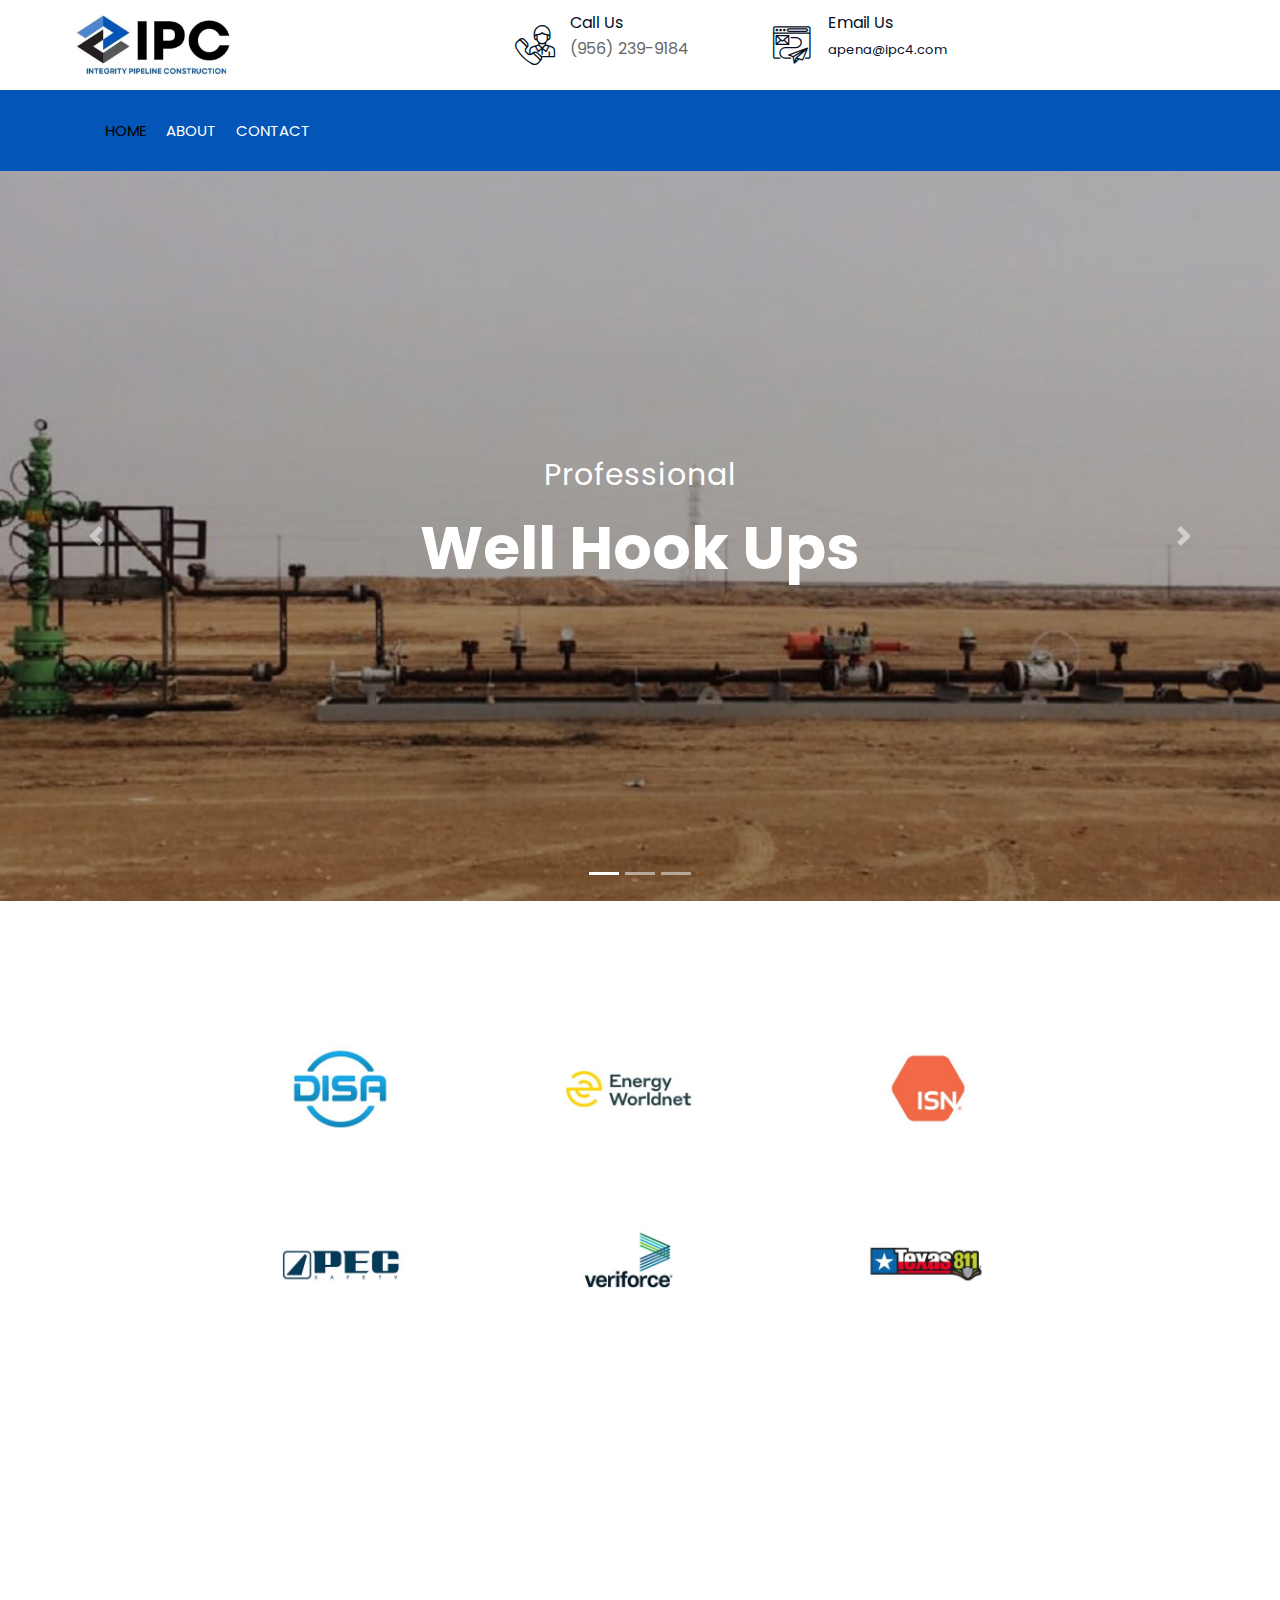
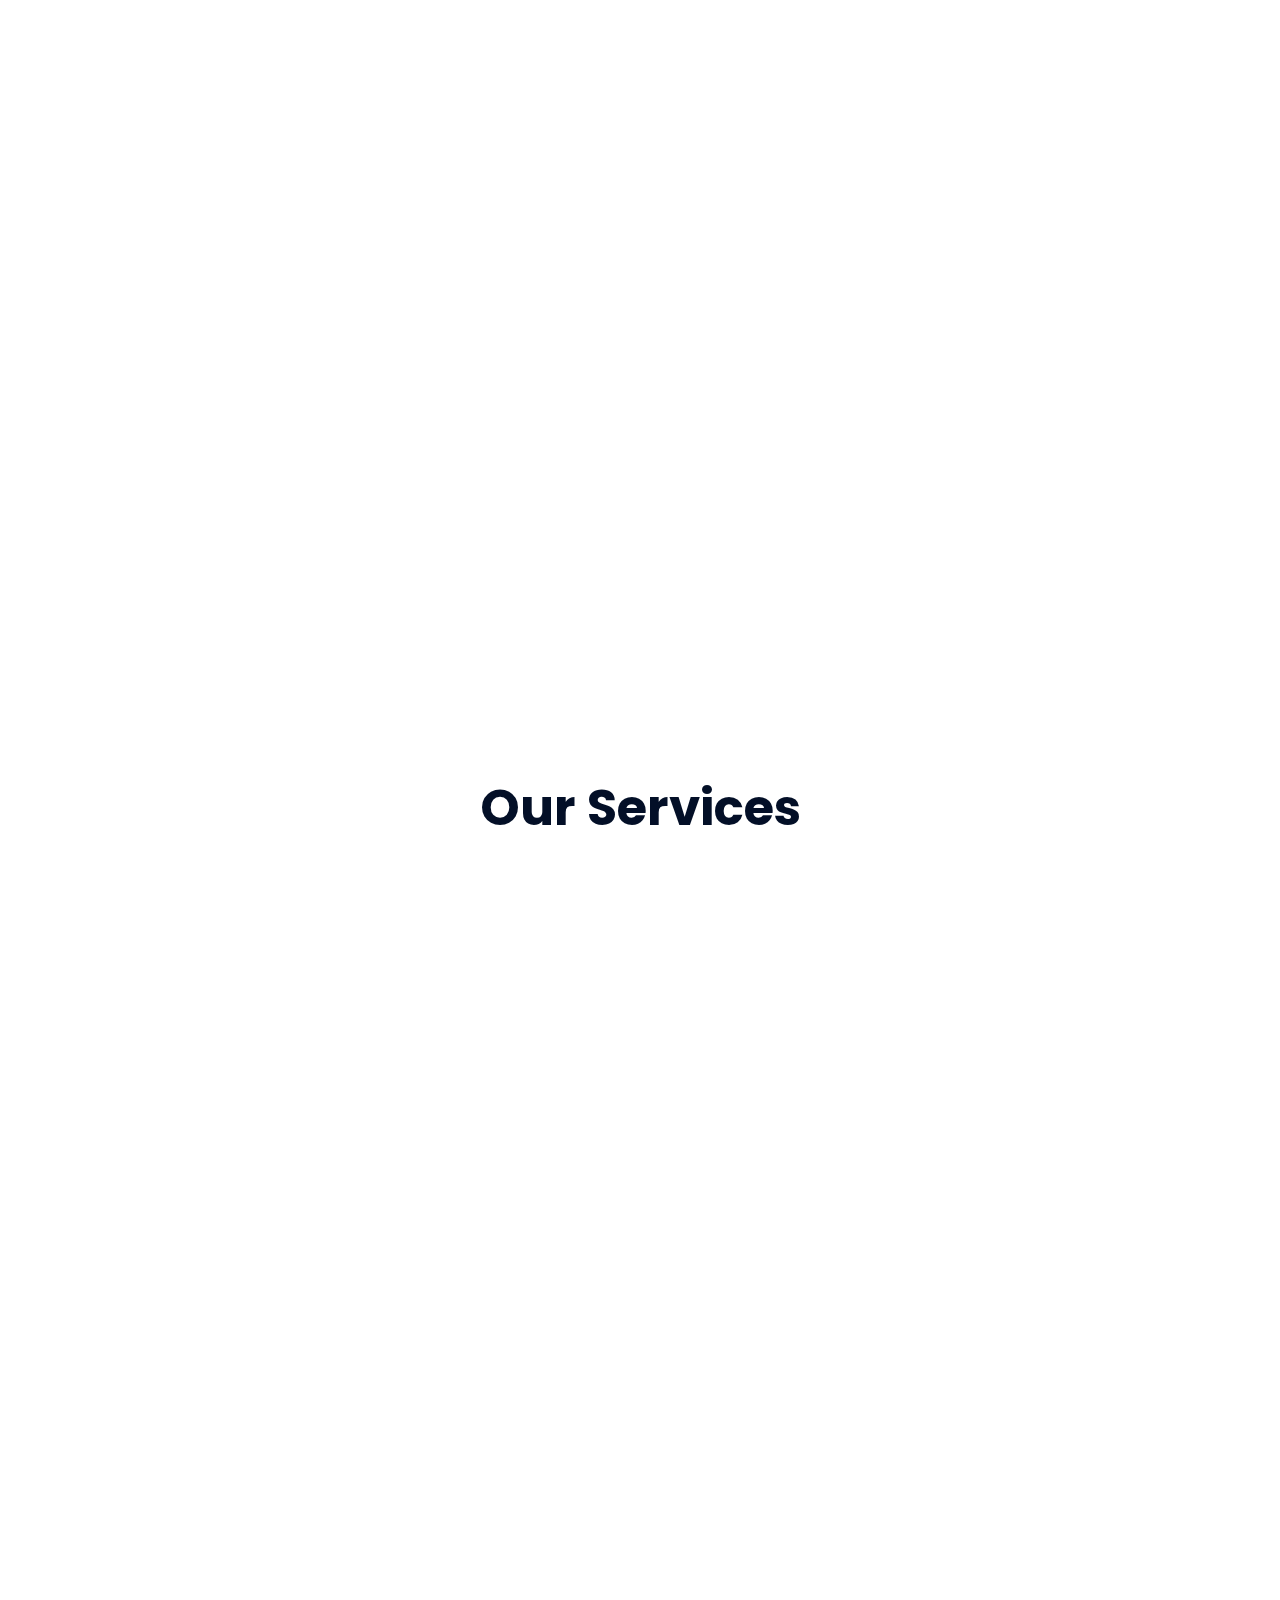
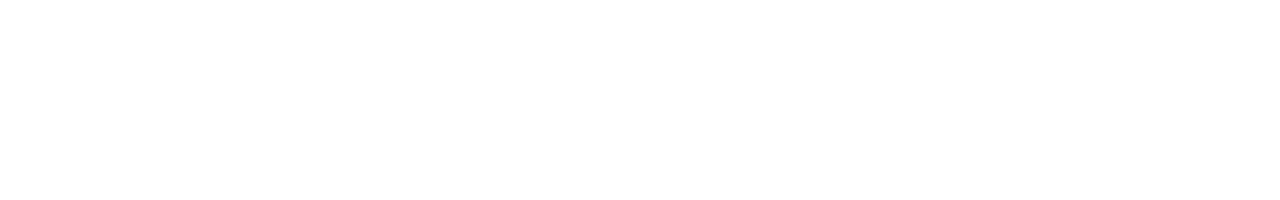
<file: index.html>
<!DOCTYPE html>
<html lang="en">
    <head>
        <meta charset="utf-8">

		<title>Integrity Pipeline Construction</title>
		<meta name="description" content="Integrity Pipeline Construction offers the finest facility, pipeline, and Instrumentation & Electrical services to its customers">
		<meta property="og:image" content="https://www.integritypipelineconstruction.com/img/cat.jpg" />
		<meta property="og:image:secure_urle" content="https://www.katymcs.com/img/cat.jpg" />
		<meta property="og:title" content="Integrity Pipeline Construction" />
		<meta property="og:url" content="https://www.integritypipelineconstruction.com" />
        <meta content="width=device-width, initial-scale=1.0" name="viewport">
        <meta content="Construction Company Website Template" name="keywords">
        <meta content="Construction Company Website Template" name="description">

        <!-- Favicon -->
        <link href="img/favicon.ico" rel="icon">

        <!-- Google Font -->
        <link href="https://fonts.googleapis.com/css2?family=Poppins:wght@100;200;300;400;500;600;700;800;900&display=swap" rel="stylesheet">

        <!-- CSS Libraries -->
        <link href="https://stackpath.bootstrapcdn.com/bootstrap/4.4.1/css/bootstrap.min.css" rel="stylesheet">
        <link href="https://cdnjs.cloudflare.com/ajax/libs/font-awesome/5.10.0/css/all.min.css" rel="stylesheet">
        <link href="lib/flaticon/font/flaticon.css" rel="stylesheet"> 
        <link href="lib/animate/animate.min.css" rel="stylesheet">
        <link href="lib/owlcarousel/assets/owl.carousel.min.css" rel="stylesheet">
        <link href="lib/lightbox/css/lightbox.min.css" rel="stylesheet">
        <link href="lib/slick/slick.css" rel="stylesheet">
        <link href="lib/slick/slick-theme.css" rel="stylesheet">

        <!-- Template Stylesheet -->
        <link href="css/style.css" rel="stylesheet">
    </head>

    <body>
        <div class="wrapper">
            <!-- Top Bar Start -->
            <div class="top-bar">
                <div class="container-fluid">
                    <div class="row align-items-center">
                        <div class="col-sm-3 col-md-6 col-lg-4">
                            <div class="logo">
                                <a href="index.html">
                                    
                                     <img src="img/FullLogo.jpg" alt="Logo">
                                     
                                </a>
                            </div>
                        </div>
                        <div class="col-lg-8 col-md-7 d-none d-lg-block">
                            <div class="row">
                                <!--div class="col-4">
                                    <div class="top-bar-item">
                                        <div class="top-bar-icon">
                                            <i class="flaticon-calendar"></i>
                                        </div>
                                        <div class="top-bar-text">
                                            <h3>Opening Hour</h3>
                                            <p>Mon - Fri, 8:00 - 9:00</p>
                                        </div>
                                    </div>
                                </div-->
                                <div class="col-4">
                                    <div class="top-bar-item">
                                        <div class="top-bar-icon">
                                            <i class="flaticon-call"></i>
                                        </div>
                                        <div class="top-bar-text">
                                            <h3>Call Us</h3>
                                            <p>(956) 239-9184</p>
                                        </div>
                                    </div>
                                </div>
                                <div class="col-4">
                                    <div class="top-bar-item">
                                        <div class="top-bar-icon">
                                            <i class="flaticon-send-mail"></i>
                                        </div>
                                        <div class="top-bar-text">
                                            <h3>Email Us</h3>
                                            <p><a href="mailto:apena@ipc4.com">apena@ipc4.com</a></p>
                                        </div>
                                    </div>
                                </div>
                            </div>
                        </div>
                    </div>
                </div>
            </div>
            <!-- Top Bar End -->

            <!-- Nav Bar Start -->
            <div class="nav-bar">
                <div class="container-fluid">
                    <nav class="navbar navbar-expand-lg bg-dark navbar-dark">
                        <a href="#" class="navbar-brand">MENU</a>
                        <button type="button" class="navbar-toggler" data-toggle="collapse" data-target="#navbarCollapse">
                            <span class="navbar-toggler-icon"></span>
                        </button>

                        <div class="collapse navbar-collapse justify-content-between" id="navbarCollapse">
                            <div class="navbar-nav mr-auto">
                                <a href="index.html" class="nav-item nav-link active">Home</a>
                                <a href="about.html" class="nav-item nav-link">About</a>
                                <!--a href="service.html" class="nav-item nav-link">Service</a>
                                <a href="team.html" class="nav-item nav-link">Team</a>
                                <a href="portfolio.html" class="nav-item nav-link">Project</a>
                                <div class="nav-item dropdown">
                                    <a href="#" class="nav-link dropdown-toggle" data-toggle="dropdown">Pages</a>
                                    <div class="dropdown-menu">
                                        <a href="blog.html" class="dropdown-item">Blog Page</a>
                                        <a href="single.html" class="dropdown-item">Single Page</a>
                                    </div>
                                </div-->
                                <a href="contact.html" class="nav-item nav-link">Contact</a>
                            </div>
                        </div>
                    </nav>
                </div>
            </div>
            <!-- Nav Bar End -->


            <!-- Carousel Start -->
            <div id="carousel" class="carousel slide" data-ride="carousel">
                <ol class="carousel-indicators">
                    <li data-target="#carousel" data-slide-to="0" class="active"></li>
                    <li data-target="#carousel" data-slide-to="1"></li>
                    <li data-target="#carousel" data-slide-to="2"></li>
                </ol>
                <div class="carousel-inner">
                    <div class="carousel-item active">
                        <img src="img/wellhookups.jpg" alt="Carousel Image">
                        <div class="carousel-caption">
                            <p class="animated fadeInRight">Professional</p>
                            <h1 class="animated fadeInLeft">Well Hook Ups</h1>
                        </div>
                    </div>

                    <div class="carousel-item">
                        <img src="img/welding1.jpg" alt="Carousel Image">
                        <div class="carousel-caption">
                            <p class="animated fadeInRight">Professional</p>
                            <h1 class="animated fadeInLeft">Welding Repairs</h1>
                        </div>
                    </div>

                    <div class="carousel-item">
                        <img src="img/hydrotest.jpg" alt="Carousel Image">
                        <div class="carousel-caption">
                            <p class="animated fadeInRight">SAFETY Starts</p>
                            <h1 class="animated fadeInLeft">With Pipeline Hydro Testing</h1>
                        </div>
                    </div>
                </div>

                <a class="carousel-control-prev" href="#carousel" role="button" data-slide="prev">
                    <span class="carousel-control-prev-icon" aria-hidden="true"></span>
                    <span class="sr-only">Previous</span>
                </a>
                <a class="carousel-control-next" href="#carousel" role="button" data-slide="next">
                    <span class="carousel-control-next-icon" aria-hidden="true"></span>
                    <span class="sr-only">Next</span>
                </a>
            </div>
            <!-- Carousel End -->
            
            <div class="mycontainer">
                <div class="gallery">
                    <figure class="gallery__item gallery__item--1">
                        <img src="img/disa.jpeg" alt="Gallery image 1" class="gallery__img">
                    </figure>
                    <figure class="gallery__item gallery__item--2">
                        <img src="img/ewn.jpeg" alt="Gallery image 2" class="gallery__img">
                    </figure>
                    <figure class="gallery__item gallery__item--3">
                        <img src="img/isn.jpeg" alt="Gallery image 3" class="gallery__img">
                    </figure>
                    <figure class="gallery__item gallery__item--4">
                        <img src="img/pec.jpeg" alt="Gallery image 4" class="gallery__img">
                    </figure>
                    <figure class="gallery__item gallery__item--5">
                        <img src="img/veriforce.jpeg" alt="Gallery image 5" class="gallery__img">
                    </figure>
                    <figure class="gallery__item gallery__item--6">
                        <img src="img/texas811.jpeg" alt="Gallery image 6" class="gallery__img">
                    </figure>
                </div>
            </div>
            

            <!-- Feature Start-->
            <div class="feature wow fadeInUp" data-wow-delay="0.1s">
                <div class="container-fluid">
                    <div class="row align-items-center">
                        <div class="col-lg-4 col-md-12">
                            <div class="feature-item">
                                <div class="feature-icon">
                                    <i class="flaticon-worker"></i>
                                </div>
                                <div class="feature-text">
                                    <h3>Safety</h3>
                                    <p>We will take all necessary and preventative measures to ensure the safety and welfare of our employees, clients, vendors, and the general public.</p>
                                </div>
                            </div>
                        </div>
                        <div class="col-lg-4 col-md-12">
                            <div class="feature-item">
                                <div class="feature-icon">
                                    <i class="flaticon-measure"></i>
                                </div>
                                <div class="feature-text">
                                    <h3>Quality Work</h3>
                                    <p>We have trained all of our employees to ensure the utmost quality of work and to make sure we meet our clients needs. We pride ourselves on with the quality work we deliver, guaranteed!</p>
                                    
                                </div>
                            </div>
                        </div>
                        <div class="col-lg-4 col-md-12">
                            <div class="feature-item">
                                <div class="feature-icon">
                                    <i class="flaticon-crane"></i>
                                </div>
                                <div class="feature-text">
                                    <h3>Innovation</h3>
                                    <p>As the industry makes progress we make sure to be proactive in developing better tools, ideas and methods to meet the needs of our customers.</p>
                                </div>
                            </div>
                        </div>
                    </div>
                </div>
            </div>
            <!-- Feature End-->


            <!-- About Start -->
            <div class="about wow fadeInUp" data-wow-delay="0.1s">
                <div class="container">
                    <div class="row align-items-center">
                        <div class="col-lg-5 col-md-6">
                            <div class="about-img">
                                <img src="img/about1.jpg" alt="Image">
                            </div>
                        </div>
                        <div class="col-lg-7 col-md-6">
                            <div class="section-header text-left">
                                <h2>Our Mission</h2>
                            </div>
                            <div class="about-text">
                                <p>
                                    Integrity Pipeline Construction, LLC is committed to providing the finest facility, pipeline, and Instrumentation & Electrical services to our clients while maintaining a priority on safety and quality.
                                </p>
                            </div>
                        </div>
                    </div>
                </div>
            </div>
            <!-- About End -->


            <!-- Fact Start 
            <div class="fact">
                <div class="container-fluid">
                    <div class="row counters">
                        <div class="col-md-6 fact-left wow slideInLeft">
                            <div class="row">
                                <div class="col-6">
                                    <div class="fact-icon">
                                        <i class="flaticon-worker"></i>
                                    </div>
                                    <div class="fact-text">
                                        <h2 data-toggle="counter-up">109</h2>
                                        <p>Expert Workers</p>
                                    </div>
                                </div>
                                <div class="col-6">
                                    <div class="fact-icon">
                                        <i class="flaticon-building"></i>
                                    </div>
                                    <div class="fact-text">
                                        <h2 data-toggle="counter-up">485</h2>
                                        <p>Happy Clients</p>
                                    </div>
                                </div>
                            </div>
                        </div>
                        <div class="col-md-6 fact-right wow slideInRight">
                            <div class="row">
                                <div class="col-6">
                                    <div class="fact-icon">
                                        <i class="flaticon-address"></i>
                                    </div>
                                    <div class="fact-text">
                                        <h2 data-toggle="counter-up">789</h2>
                                        <p>Completed Projects</p>
                                    </div>
                                </div>
                                <div class="col-6">
                                    <div class="fact-icon">
                                        <i class="flaticon-crane"></i>
                                    </div>
                                    <div class="fact-text">
                                        <h2 data-toggle="counter-up">890</h2>
                                        <p>Running Projects</p>
                                    </div>
                                </div>
                            </div>
                        </div>
                    </div>
                </div>
            </div>
             Fact End -->


            <!-- Service Start -->
            <div class="Gen">
                <div class="container">
                    <div class="section-header text-center">
                        <h2>Our Services</h2>
                    </div>
                    <div class="row">
                        <div class="col-lg-4 col-md-6 wow fadeInUp" data-wow-delay="0.1s">
                            <div class="pipeline-item">
                                <div class="pipeline-img">
                                    <img src="img/pipeline1.jpg" alt="Image">
                                    <div class="pipeline-overlay">
                                        <ul>
                                            <li>Well Hook Ups</li>
                                            <li>Flow Line Installations</li>
                                            <li>Pipeline Installations</li>
                                            <li>Pipeline Repair</li>
                                            <li>Valve Installation/Replacement</li>
                                            <li>Pig Launch Installation</li>
                                            <li>Pipeline Hydro Testing</li>
                                            <li>Hot Taps</li>
                                        </ul>
                                    </div>
                                </div>
                                <div class="pipeline-text">
                                    <h3>Pipeline Related Services</h3>
                                    <a class="btn" href="img/pipeline1.jpg" data-lightbox="pipeline">+</a>
                                    <a href="img/pipeline2.jpg" data-lightbox="pipeline"></a>
                                    <a href="img/pipeline3.jpg" data-lightbox="pipeline"></a>
                                    <a href="img/pipeline4.jpg" data-lightbox="pipeline"></a>
                                    <a href="img/pipeline5.jpg" data-lightbox="pipeline"></a>
                                    <a href="img/pipeline6.jpg" data-lightbox="pipeline"></a>
                                    <a href="img/pipeline7.jpg" data-lightbox="pipeline"></a>
                                </div>
                            </div>
                        </div>                       
                        <div class="col-lg-4 col-md-6 wow fadeInUp" data-wow-delay="0.2s">
                            <div class="electrical-item">
                                <div class="electrical-img">
                                    <img src="img/electrical1.jpg" alt="Image">
                                    <div class="electrical-overlay">
                                        <ul>
                                            <li>Trenching</li>
                                            <li>Grounding</li>
                                            <li>Cable Tray</li>
                                            <li>Fixtures</li>
                                            <li>Terminations</li>
                                            <li>Heat Trace</li>
                                            <li>Tubing</li>                                        
                                        </ul>
                                    </div>
                                </div>
                                <div class="electrical-text">
                                    <h3>Instrumentation & Electrical</h3>
                                    <a class="btn" href="img/electrical1.jpg" data-lightbox="electrical">+</a>
                                    <a href="img/electrical2.jpg" data-lightbox="electrical"></a>
                                    <a href="img/electrical3.jpg" data-lightbox="electrical"></a>
                                    <a href="img/electrical4.jpg" data-lightbox="electrical"></a>
                                    <a href="img/electrical5.jpg" data-lightbox="electrical"></a>                                    
                                </div>
                            </div>
                        </div>
                    </div>
                </div>
            </div>           
            <!-- Service End -->


            <!-- Video Start 
            <div class="video wow fadeIn" data-wow-delay="0.1s">
                <div class="container">
                    <button type="button" class="btn-play" data-toggle="modal" data-src="https://www.youtube.com/embed/DWRcNpR6Kdc" data-target="#videoModal">
                        <span></span>
                    </button>
                </div>
            </div>
            
            <div class="modal fade" id="videoModal" tabindex="-1" role="dialog" aria-labelledby="exampleModalLabel" aria-hidden="true">
                <div class="modal-dialog" role="document">
                    <div class="modal-content">
                        <div class="modal-body">
                            <button type="button" class="close" data-dismiss="modal" aria-label="Close">
                                <span aria-hidden="true">&times;</span>
                            </button>       
                            <div class="embed-responsive embed-responsive-16by9">
                                <iframe class="embed-responsive-item" src="" id="video"  allowscriptaccess="always" allow="autoplay"></iframe>
                            </div>
                        </div>
                    </div>
                </div>
            </div>-->


            <!-- Team Start 
            <div class="team">
                <div class="container">
                    <div class="section-header text-center">
                        <p>Our Team</p>
                        <h2>Meet Our Engineer</h2>
                    </div>
                    <div class="row">
                        <div class="col-lg-3 col-md-6 wow fadeInUp" data-wow-delay="0.1s">
                            <div class="team-item">
                                <div class="team-img">
                                    <img src="img/team-1.jpg" alt="Team Image">
                                </div>
                                <div class="team-text">
                                    <h2>Adam Phillips</h2>
                                    <p>CEO & Founder</p>
                                </div>
                                <div class="team-social">
                                    <a class="social-tw" href=""><i class="fab fa-twitter"></i></a>
                                    <a class="social-fb" href=""><i class="fab fa-facebook-f"></i></a>
                                    <a class="social-li" href=""><i class="fab fa-linkedin-in"></i></a>
                                    <a class="social-in" href=""><i class="fab fa-instagram"></i></a>
                                </div>
                            </div>
                        </div>
                        <div class="col-lg-3 col-md-6 wow fadeInUp" data-wow-delay="0.2s">
                            <div class="team-item">
                                <div class="team-img">
                                    <img src="img/team-2.jpg" alt="Team Image">
                                </div>
                                <div class="team-text">
                                    <h2>Dylan Adams</h2>
                                    <p>Civil Engineer</p>
                                </div>
                                <div class="team-social">
                                    <a class="social-tw" href=""><i class="fab fa-twitter"></i></a>
                                    <a class="social-fb" href=""><i class="fab fa-facebook-f"></i></a>
                                    <a class="social-li" href=""><i class="fab fa-linkedin-in"></i></a>
                                    <a class="social-in" href=""><i class="fab fa-instagram"></i></a>
                                </div>
                            </div>
                        </div>
                        <div class="col-lg-3 col-md-6 wow fadeInUp" data-wow-delay="0.3s">
                            <div class="team-item">
                                <div class="team-img">
                                    <img src="img/team-3.jpg" alt="Team Image">
                                </div>
                                <div class="team-text">
                                    <h2>Jhon Doe</h2>
                                    <p>Interior Designer</p>
                                </div>
                                <div class="team-social">
                                    <a class="social-tw" href=""><i class="fab fa-twitter"></i></a>
                                    <a class="social-fb" href=""><i class="fab fa-facebook-f"></i></a>
                                    <a class="social-li" href=""><i class="fab fa-linkedin-in"></i></a>
                                    <a class="social-in" href=""><i class="fab fa-instagram"></i></a>
                                </div>
                            </div>
                        </div>
                        <div class="col-lg-3 col-md-6 wow fadeInUp" data-wow-delay="0.4s">
                            <div class="team-item">
                                <div class="team-img">
                                    <img src="img/team-4.jpg" alt="Team Image">
                                </div>
                                <div class="team-text">
                                    <h2>Josh Dunn</h2>
                                    <p>Painter</p>
                                </div>
                                <div class="team-social">
                                    <a class="social-tw" href=""><i class="fab fa-twitter"></i></a>
                                    <a class="social-fb" href=""><i class="fab fa-facebook-f"></i></a>
                                    <a class="social-li" href=""><i class="fab fa-linkedin-in"></i></a>
                                    <a class="social-in" href=""><i class="fab fa-instagram"></i></a>
                                </div>
                            </div>
                        </div>
                    </div>
                </div>
            </div>
             Team End -->
            

            <!-- FAQs Start 
            <div class="faqs">
                <div class="container">
                    <div class="section-header text-center">
                        <p>Frequently Asked Question</p>
                        <h2>You May Ask</h2>
                    </div>
                    <div class="row">
                        <div class="col-md-6">
                            <div id="accordion-1">
                                <div class="card wow fadeInLeft" data-wow-delay="0.1s">
                                    <div class="card-header">
                                        <a class="card-link collapsed" data-toggle="collapse" href="#collapseOne">
                                            Lorem ipsum dolor sit amet?
                                        </a>
                                    </div>
                                    <div id="collapseOne" class="collapse" data-parent="#accordion-1">
                                        <div class="card-body">
                                            Lorem ipsum dolor sit amet, consectetur adipiscing elit. Phasellus nec pretium mi. Curabitur facilisis ornare velit non.
                                        </div>
                                    </div>
                                </div>
                                <div class="card wow fadeInLeft" data-wow-delay="0.2s">
                                    <div class="card-header">
                                        <a class="card-link collapsed" data-toggle="collapse" href="#collapseTwo">
                                            Lorem ipsum dolor sit amet?
                                        </a>
                                    </div>
                                    <div id="collapseTwo" class="collapse" data-parent="#accordion-1">
                                        <div class="card-body">
                                            Lorem ipsum dolor sit amet, consectetur adipiscing elit. Phasellus nec pretium mi. Curabitur facilisis ornare velit non.
                                        </div>
                                    </div>
                                </div>
                                <div class="card wow fadeInLeft" data-wow-delay="0.3s">
                                    <div class="card-header">
                                        <a class="card-link collapsed" data-toggle="collapse" href="#collapseThree">
                                            Lorem ipsum dolor sit amet?
                                        </a>
                                    </div>
                                    <div id="collapseThree" class="collapse" data-parent="#accordion-1">
                                        <div class="card-body">
                                            Lorem ipsum dolor sit amet, consectetur adipiscing elit. Phasellus nec pretium mi. Curabitur facilisis ornare velit non.
                                        </div>
                                    </div>
                                </div>
                                <div class="card wow fadeInLeft" data-wow-delay="0.4s">
                                    <div class="card-header">
                                        <a class="card-link collapsed" data-toggle="collapse" href="#collapseFour">
                                            Lorem ipsum dolor sit amet?
                                        </a>
                                    </div>
                                    <div id="collapseFour" class="collapse" data-parent="#accordion-1">
                                        <div class="card-body">
                                            Lorem ipsum dolor sit amet, consectetur adipiscing elit. Phasellus nec pretium mi. Curabitur facilisis ornare velit non.
                                        </div>
                                    </div>
                                </div>
                                <div class="card wow fadeInLeft" data-wow-delay="0.5s">
                                    <div class="card-header">
                                        <a class="card-link collapsed" data-toggle="collapse" href="#collapseFive">
                                            Lorem ipsum dolor sit amet?
                                        </a>
                                    </div>
                                    <div id="collapseFive" class="collapse" data-parent="#accordion-1">
                                        <div class="card-body">
                                            Lorem ipsum dolor sit amet, consectetur adipiscing elit. Phasellus nec pretium mi. Curabitur facilisis ornare velit non.
                                        </div>
                                    </div>
                                </div>
                            </div>
                        </div>
                        <div class="col-md-6">
                            <div id="accordion-2">
                                <div class="card wow fadeInRight" data-wow-delay="0.1s">
                                    <div class="card-header">
                                        <a class="card-link collapsed" data-toggle="collapse" href="#collapseSix">
                                            Lorem ipsum dolor sit amet?
                                        </a>
                                    </div>
                                    <div id="collapseSix" class="collapse" data-parent="#accordion-2">
                                        <div class="card-body">
                                            Lorem ipsum dolor sit amet, consectetur adipiscing elit. Phasellus nec pretium mi. Curabitur facilisis ornare velit non.
                                        </div>
                                    </div>
                                </div>
                                <div class="card wow fadeInRight" data-wow-delay="0.2s">
                                    <div class="card-header">
                                        <a class="card-link collapsed" data-toggle="collapse" href="#collapseSeven">
                                            Lorem ipsum dolor sit amet?
                                        </a>
                                    </div>
                                    <div id="collapseSeven" class="collapse" data-parent="#accordion-2">
                                        <div class="card-body">
                                            Lorem ipsum dolor sit amet, consectetur adipiscing elit. Phasellus nec pretium mi. Curabitur facilisis ornare velit non.
                                        </div>
                                    </div>
                                </div>
                                <div class="card wow fadeInRight" data-wow-delay="0.3s">
                                    <div class="card-header">
                                        <a class="card-link collapsed" data-toggle="collapse" href="#collapseEight">
                                            Lorem ipsum dolor sit amet?
                                        </a>
                                    </div>
                                    <div id="collapseEight" class="collapse" data-parent="#accordion-2">
                                        <div class="card-body">
                                            Lorem ipsum dolor sit amet, consectetur adipiscing elit. Phasellus nec pretium mi. Curabitur facilisis ornare velit non.
                                        </div>
                                    </div>
                                </div>
                                <div class="card wow fadeInRight" data-wow-delay="0.4s">
                                    <div class="card-header">
                                        <a class="card-link collapsed" data-toggle="collapse" href="#collapseNine">
                                            Lorem ipsum dolor sit amet?
                                        </a>
                                    </div>
                                    <div id="collapseNine" class="collapse" data-parent="#accordion-2">
                                        <div class="card-body">
                                            Lorem ipsum dolor sit amet, consectetur adipiscing elit. Phasellus nec pretium mi. Curabitur facilisis ornare velit non.
                                        </div>
                                    </div>
                                </div>
                                <div class="card wow fadeInRight" data-wow-delay="0.5s">
                                    <div class="card-header">
                                        <a class="card-link collapsed" data-toggle="collapse" href="#collapseTen">
                                            Lorem ipsum dolor sit amet?
                                        </a>
                                    </div>
                                    <div id="collapseTen" class="collapse" data-parent="#accordion-2">
                                        <div class="card-body">
                                            Lorem ipsum dolor sit amet, consectetur adipiscing elit. Phasellus nec pretium mi. Curabitur facilisis ornare velit non.
                                        </div>
                                    </div>
                                </div>
                            </div>
                        </div>
                    </div>
                </div>
            </div>
             FAQs End -->


            <!-- Testimonial Start 
            <div class="testimonial wow fadeIn" data-wow-delay="0.1s">
                <div class="container">
                    <div class="row">
                        <div class="col-12">
                            <div class="testimonial-slider-nav">
                                <div class="slider-nav"><img src="img/testimonial-1.jpg" alt="Testimonial"></div>
                                <div class="slider-nav"><img src="img/testimonial-2.jpg" alt="Testimonial"></div>
                                <div class="slider-nav"><img src="img/testimonial-3.jpg" alt="Testimonial"></div>
                                <div class="slider-nav"><img src="img/testimonial-4.jpg" alt="Testimonial"></div>
                                <div class="slider-nav"><img src="img/testimonial-1.jpg" alt="Testimonial"></div>
                                <div class="slider-nav"><img src="img/testimonial-2.jpg" alt="Testimonial"></div>
                                <div class="slider-nav"><img src="img/testimonial-3.jpg" alt="Testimonial"></div>
                                <div class="slider-nav"><img src="img/testimonial-4.jpg" alt="Testimonial"></div>
                            </div>
                        </div>
                    </div>
                    <div class="row">
                        <div class="col-12">
                            <div class="testimonial-slider">
                                <div class="slider-item">
                                    <h3>Customer Name</h3>
                                    <h4>profession</h4>
                                    <p>Lorem ipsum dolor sit amet, consectetur adipiscing elit. Phasellus nec pretium mi. Curabitur facilisis ornare velit non vulputate. Aliquam metus tortor, auctor id gravida condimentum, viverra quis sem. Curabitur non nisl nec nisi scelerisque maximus.</p>
                                </div>
                                <div class="slider-item">
                                    <h3>Customer Name</h3>
                                    <h4>profession</h4>
                                    <p>Lorem ipsum dolor sit amet, consectetur adipiscing elit. Phasellus nec pretium mi. Curabitur facilisis ornare velit non vulputate. Aliquam metus tortor, auctor id gravida condimentum, viverra quis sem. Curabitur non nisl nec nisi scelerisque maximus.</p>
                                </div>
                                <div class="slider-item">
                                    <h3>Customer Name</h3>
                                    <h4>profession</h4>
                                    <p>Lorem ipsum dolor sit amet, consectetur adipiscing elit. Phasellus nec pretium mi. Curabitur facilisis ornare velit non vulputate. Aliquam metus tortor, auctor id gravida condimentum, viverra quis sem. Curabitur non nisl nec nisi scelerisque maximus.</p>
                                </div>
                                <div class="slider-item">
                                    <h3>Customer Name</h3>
                                    <h4>profession</h4>
                                    <p>Lorem ipsum dolor sit amet, consectetur adipiscing elit. Phasellus nec pretium mi. Curabitur facilisis ornare velit non vulputate. Aliquam metus tortor, auctor id gravida condimentum, viverra quis sem. Curabitur non nisl nec nisi scelerisque maximus.</p>
                                </div>
                                <div class="slider-item">
                                    <h3>Customer Name</h3>
                                    <h4>profession</h4>
                                    <p>Lorem ipsum dolor sit amet, consectetur adipiscing elit. Phasellus nec pretium mi. Curabitur facilisis ornare velit non vulputate. Aliquam metus tortor, auctor id gravida condimentum, viverra quis sem. Curabitur non nisl nec nisi scelerisque maximus.</p>
                                </div>
                                <div class="slider-item">
                                    <h3>Customer Name</h3>
                                    <h4>profession</h4>
                                    <p>Lorem ipsum dolor sit amet, consectetur adipiscing elit. Phasellus nec pretium mi. Curabitur facilisis ornare velit non vulputate. Aliquam metus tortor, auctor id gravida condimentum, viverra quis sem. Curabitur non nisl nec nisi scelerisque maximus.</p>
                                </div>
                                <div class="slider-item">
                                    <h3>Customer Name</h3>
                                    <h4>profession</h4>
                                    <p>Lorem ipsum dolor sit amet, consectetur adipiscing elit. Phasellus nec pretium mi. Curabitur facilisis ornare velit non vulputate. Aliquam metus tortor, auctor id gravida condimentum, viverra quis sem. Curabitur non nisl nec nisi scelerisque maximus.</p>
                                </div>
                                <div class="slider-item">
                                    <h3>Customer Name</h3>
                                    <h4>profession</h4>
                                    <p>Lorem ipsum dolor sit amet, consectetur adipiscing elit. Phasellus nec pretium mi. Curabitur facilisis ornare velit non vulputate. Aliquam metus tortor, auctor id gravida condimentum, viverra quis sem. Curabitur non nisl nec nisi scelerisque maximus.</p>
                                </div>
                            </div>
                        </div>
                    </div>
                </div>
            </div>
             Testimonial End -->


            <!-- Blog Start 
            <div class="blog">
                <div class="container">
                    <div class="section-header text-center">
                        <p>Latest Blog</p>
                        <h2>Latest From Our Blog</h2>
                    </div>
                    <div class="row">
                        <div class="col-lg-4 col-md-6 wow fadeInUp" data-wow-delay="0.2s">
                            <div class="blog-item">
                                <div class="blog-img">
                                    <img src="img/blog-1.jpg" alt="Image">
                                </div>
                                <div class="blog-title">
                                    <h3>Lorem ipsum dolor sit</h3>
                                    <a class="btn" href="">+</a>
                                </div>
                                <div class="blog-meta">
                                    <p>By<a href="">Admin</a></p>
                                    <p>In<a href="">Construction</a></p>
                                </div>
                                <div class="blog-text">
                                    <p>
                                        Lorem ipsum dolor sit amet elit. Phasellus nec pretium mi. Curabitur facilisis ornare velit non vulputate. Aliquam metus tortor
                                    </p>
                                </div>
                            </div>
                        </div>
                        <div class="col-lg-4 col-md-6 wow fadeInUp">
                            <div class="blog-item">
                                <div class="blog-img">
                                    <img src="img/blog-2.jpg" alt="Image">
                                </div>
                                <div class="blog-title">
                                    <h3>Lorem ipsum dolor sit</h3>
                                    <a class="btn" href="">+</a>
                                </div>
                                <div class="blog-meta">
                                    <p>By<a href="">Admin</a></p>
                                    <p>In<a href="">Construction</a></p>
                                </div>
                                <div class="blog-text">
                                    <p>
                                        Lorem ipsum dolor sit amet elit. Phasellus nec pretium mi. Curabitur facilisis ornare velit non vulputate. Aliquam metus tortor
                                    </p>
                                </div>
                            </div>
                        </div>
                        <div class="col-lg-4 col-md-6 wow fadeInUp" data-wow-delay="0.2s">
                            <div class="blog-item">
                                <div class="blog-img">
                                    <img src="img/blog-3.jpg" alt="Image">
                                </div>
                                <div class="blog-title">
                                    <h3>Lorem ipsum dolor sit</h3>
                                    <a class="btn" href="">+</a>
                                </div>
                                <div class="blog-meta">
                                    <p>By<a href="">Admin</a></p>
                                    <p>In<a href="">Construction</a></p>
                                </div>
                                <div class="blog-text">
                                    <p>
                                        Lorem ipsum dolor sit amet elit. Phasellus nec pretium mi. Curabitur facilisis ornare velit non vulputate. Aliquam metus tortor
                                    </p>
                                </div>
                            </div>
                        </div>
                    </div>
                </div>
            </div>
            Blog End -->


            <!-- Footer Start -->
            <div class="footer wow fadeIn" data-wow-delay="0.3s">
                <div class="container">
                    <div class="row">
                        <div class="col-md-6 col-lg-3">
                            <div class="footer-contact">
                                <h2>Contact Us</h2>
                                <p><i class="fa fa-map-marker-alt"></i> Carrizo Springs,Texas</p>
                                <p><i class="fa fa-map-marker-alt"></i> Monahans,Texas</p>
                                <p><i class="fa fa-phone-alt"></i>(956) 239-9184 </p>
                                <p><i class="fa fa-envelope"></i><a href="mailto:apena@ipc4.com">apena@ipc4.com</a></p>
                                <div class="footer-social">
                                    <!--
                                    <a href=""><i class="fab fa-twitter"></i></a>
                                    <a href=""><i class="fab fa-facebook-f"></i></a>
                                    <a href=""><i class="fab fa-youtube"></i></a>
                                    <a href=""><i class="fab fa-instagram"></i></a>
                                    <a href=""><i class="fab fa-linkedin-in"></i></a>
                                -->
                                </div>
                            </div>
                        </div>
                        <!--div class="col-md-6 col-lg-3">
                            <div class="footer-link">
                                <h2>Services Areas</h2>
                                <a href="">Building Construction</a>
                                <a href="">House Renovation</a>
                                <a href="">Architecture Design</a>
                                <a href="">Interior Design</a>
                                <a href="">Painting</a>
                            </div>
                        </div-->
                        <div class="col-md-6 col-lg-3">
                            <div class="footer-link">
                                <h2>Useful Pages</h2>
                                <a href="about.html">About Us</a>
                                <a href="contact.html">Contact Us</a>
                                <a href="IPC Book.pdf">Download Brochure</a>
                                <!--a href="">Our Team</a>
                                <a href="">Projects</a>
                                <a href="">Testimonial</a-->
                            </div>
                        </div>
                        <!--div class="col-md-6 col-lg-3">
                            <div class="newsletter">
                                <h2>Newsletter</h2>
                                <p>
                                    Lorem ipsum dolor sit amet elit. Phasellus nec pretium mi. Curabitur facilisis ornare velit non vulpu
                                </p>
                                <div class="form">
                                    <input class="form-control" placeholder="Email here">
                                    <button class="btn">Submit</button>
                                </div>
                            </div>
                        </div-->
                    </div>
                </div>
                <!--div class="container footer-menu">
                    <div class="f-menu">
                        <a href="">Terms of use</a>
                        <a href="">Privacy policy</a>
                        <a href="">Cookies</a>
                        <a href="">Help</a>
                        <a href="">FQAs</a>
                    </div>
                </div-->
                <div class="container copyright">
                    <div class="row">
                        <div class="col-md-6">
                            <p>&copy; <a href="www.integritypipelineconstruction.com">Integrity Pipeline Construction</a>, All Right Reserved.</p>
                        </div>
                        <div class="col-md-6">
                            <p>Designed By <a href="https://htmlcodex.com">HTML Codex</a></p>
                        </div>
                    </div>
                </div>
            </div>
            <!-- Footer End -->

            <a href="#" class="back-to-top"><i class="fa fa-chevron-up"></i></a>
        </div>

        <!-- JavaScript Libraries -->
        <script src="https://code.jquery.com/jquery-3.4.1.min.js"></script>
        <script src="https://stackpath.bootstrapcdn.com/bootstrap/4.4.1/js/bootstrap.bundle.min.js"></script>
        <script src="lib/easing/easing.min.js"></script>
        <script src="lib/wow/wow.min.js"></script>
        <script src="lib/owlcarousel/owl.carousel.min.js"></script>
        <script src="lib/isotope/isotope.pkgd.min.js"></script>
        <script src="lib/lightbox/js/lightbox.min.js"></script>
        <script src="lib/waypoints/waypoints.min.js"></script>
        <script src="lib/counterup/counterup.min.js"></script>
        <script src="lib/slick/slick.min.js"></script>

        <!-- Template Javascript -->
        <script src="js/main.js"></script>
    </body>
</html>
</file>
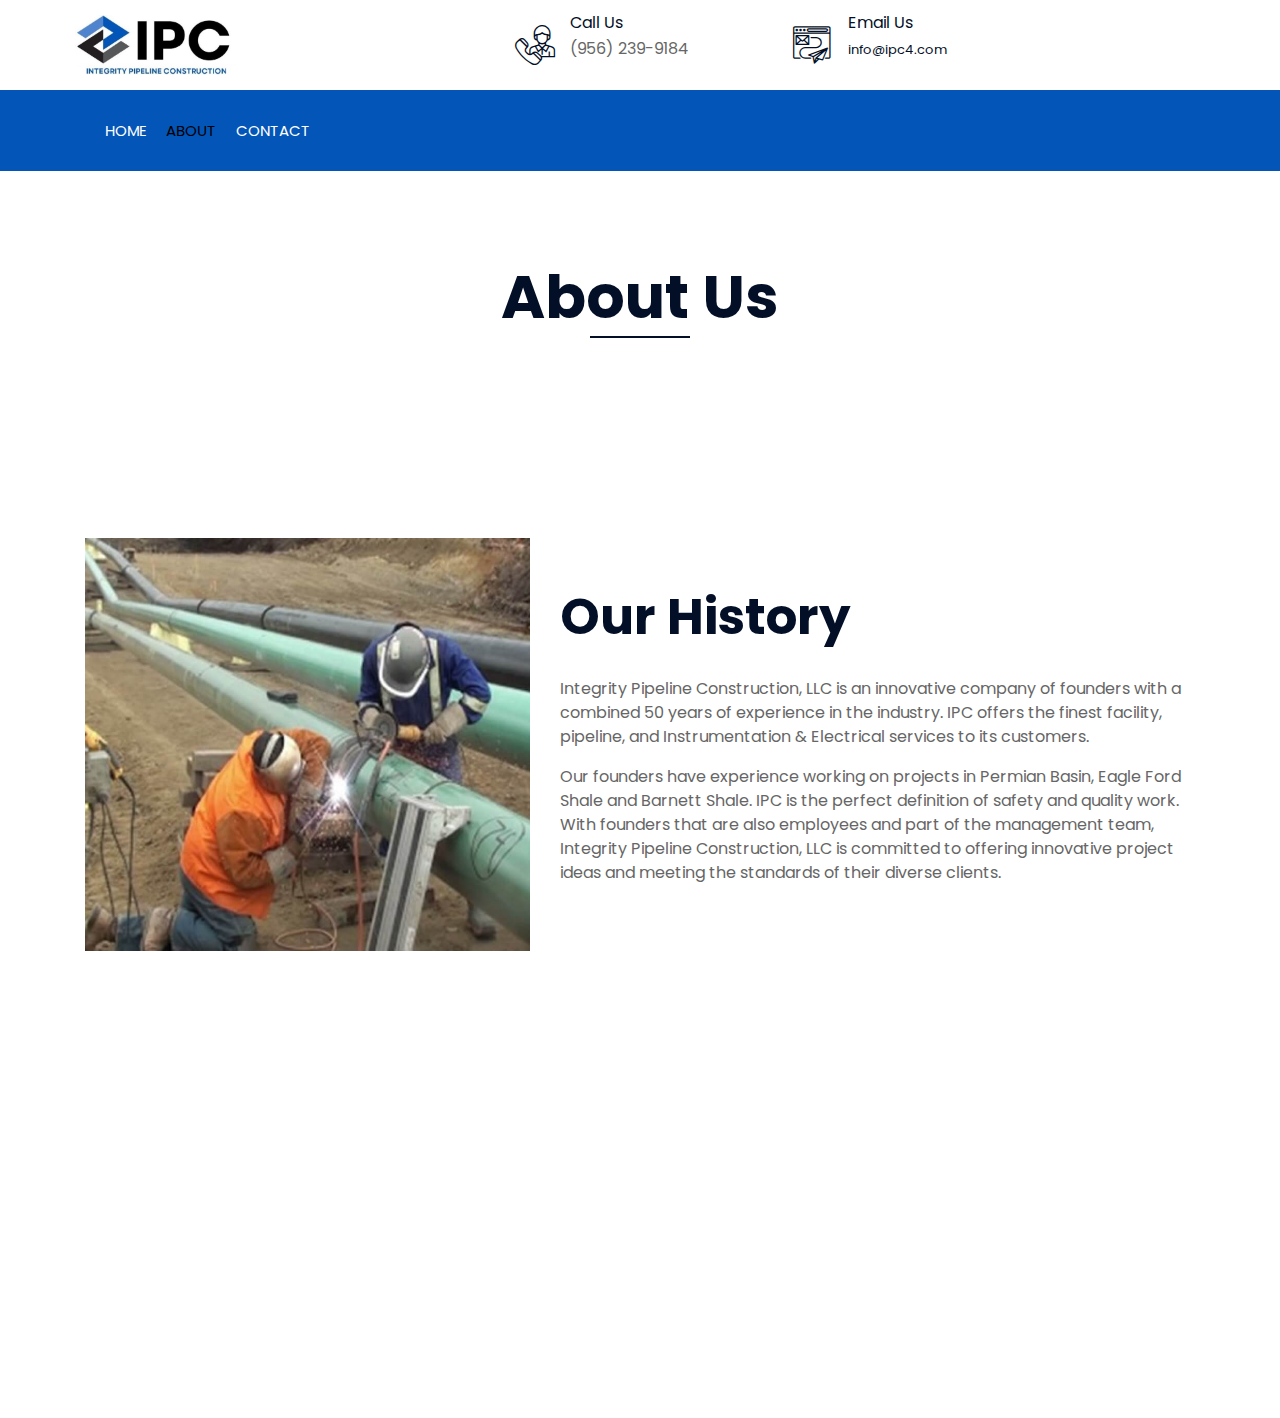
<file: about.html>
<!DOCTYPE html>
<html lang="en">
    <head>
        <meta charset="utf-8">
        <title>Builderz - Construction Company Website Template</title>
        <meta content="width=device-width, initial-scale=1.0" name="viewport">
        <meta content="Construction Company Website Template" name="keywords">
        <meta content="Construction Company Website Template" name="description">

        <!-- Favicon -->
        <link href="img/favicon.ico" rel="icon">

        <!-- Google Font -->
        <link href="https://fonts.googleapis.com/css2?family=Poppins:wght@100;200;300;400;500;600;700;800;900&display=swap" rel="stylesheet">

        <!-- CSS Libraries -->
        <link href="https://stackpath.bootstrapcdn.com/bootstrap/4.4.1/css/bootstrap.min.css" rel="stylesheet">
        <link href="https://cdnjs.cloudflare.com/ajax/libs/font-awesome/5.10.0/css/all.min.css" rel="stylesheet">
        <link href="lib/flaticon/font/flaticon.css" rel="stylesheet"> 
        <link href="lib/animate/animate.min.css" rel="stylesheet">
        <link href="lib/owlcarousel/assets/owl.carousel.min.css" rel="stylesheet">
        <link href="lib/lightbox/css/lightbox.min.css" rel="stylesheet">
        <link href="lib/slick/slick.css" rel="stylesheet">
        <link href="lib/slick/slick-theme.css" rel="stylesheet">

        <!-- Template Stylesheet -->
        <link href="css/style.css" rel="stylesheet">
    </head>

    <body>
        <div class="wrapper">
            <!-- Top Bar Start -->
            <div class="top-bar">
                <div class="container-fluid">
                    <div class="row align-items-center">
                        <div class="col-sm-3 col-md-6 col-lg-4">
                            <div class="logo">
                                <a href="index.html">
                                    
                                     <img src="img/FullLogo.jpg" alt="Logo">
                                     
                                </a>
                            </div>
                        </div>
                        <div class="col-lg-8 col-md-7 d-none d-lg-block">
                            <div class="row">
                                <!--div class="col-4">
                                    <div class="top-bar-item">
                                        <div class="top-bar-icon">
                                            <i class="flaticon-calendar"></i>
                                        </div>
                                        <div class="top-bar-text">
                                            <h3>Opening Hour</h3>
                                            <p>Mon - Fri, 8:00 - 9:00</p>
                                        </div>
                                    </div>
                                </div-->
                                <div class="col-4">
                                    <div class="top-bar-item">
                                        <div class="top-bar-icon">
                                            <i class="flaticon-call"></i>
                                        </div>
                                        <div class="top-bar-text">
                                            <h3>Call Us</h3>
                                            <p>(956) 239-9184</p>
                                        </div>
                                    </div>
                                </div>
                                <div class="col-4">
                                    <div class="top-bar-item">
                                        <div class="top-bar-icon">
                                            <i class="flaticon-send-mail"></i>
                                        </div>
                                        <div class="top-bar-text">
                                            <h3>Email Us</h3>
                                            <p><a href="mailto:info@ipc4.com">info@ipc4.com</a></p>
                                        </div>
                                    </div>
                                </div>
                            </div>
                        </div>
                    </div>
                </div>
            </div>
            <!-- Top Bar End -->

            <!-- Nav Bar Start -->
            <div class="nav-bar">
                <div class="container-fluid">
                    <nav class="navbar navbar-expand-lg bg-dark navbar-dark">
                        <a href="#" class="navbar-brand">MENU</a>
                        <button type="button" class="navbar-toggler" data-toggle="collapse" data-target="#navbarCollapse">
                            <span class="navbar-toggler-icon"></span>
                        </button>

                        <div class="collapse navbar-collapse justify-content-between" id="navbarCollapse">
                            <div class="navbar-nav mr-auto">
                                <a href="index.html" class="nav-item nav-link">Home</a>
                                <a href="about.html" class="nav-item nav-link active">About</a>
                                <!--a href="service.html" class="nav-item nav-link">Service</a>
                                <a href="team.html" class="nav-item nav-link">Team</a>
                                <a href="portfolio.html" class="nav-item nav-link">Project</a>
                                <div class="nav-item dropdown">
                                    <a href="#" class="nav-link dropdown-toggle" data-toggle="dropdown">Pages</a>
                                    <div class="dropdown-menu">
                                        <a href="blog.html" class="dropdown-item">Blog Page</a>
                                        <a href="single.html" class="dropdown-item">Single Page</a>
                                    </div>
                                </div-->
                                <a href="contact.html" class="nav-item nav-link">Contact</a>
                            </div>
                        </div>
                    </nav>
                </div>
            </div>
            <!-- Nav Bar End -->
            
            
            <!-- Page Header Start -->
            <div class="page-header">
                <div class="container">
                    <div class="row">
                        <div class="col-12">
                            <h2>About Us</h2>
                        </div>
                    </div>
                </div>
            </div>
            <!-- Page Header End -->


            <!-- About Start -->
            <div class="about wow fadeInUp" data-wow-delay="0.1s">
                <div class="container">
                    <div class="row align-items-center">
                        <div class="col-lg-5 col-md-6">
                            <div class="about-img">
                                <img src="img/about1.jpg" alt="Image">
                            </div>
                        </div>
                        <div class="col-lg-7 col-md-6">
                            <div class="section-header text-left">
                                <h2>Our History</h2>
                            </div>
                            <div class="about-text">
                                <p>
                                    Integrity Pipeline Construction, LLC is an innovative company of founders with a combined 50 years of experience in the industry. IPC offers the finest facility, pipeline, and Instrumentation & Electrical services to its customers.
                                </p>
                                <p>
                                    Our founders have experience working on projects in Permian Basin, Eagle Ford Shale and Barnett Shale. IPC is the perfect definition of safety and quality work. With founders that are also employees and part of the management team, Integrity Pipeline Construction, LLC is committed to offering innovative project ideas and meeting the standards of their diverse clients.
                                </p>
                            </div>
                        </div>
                    </div>
                </div>
            </div>
            <!-- About End -->


            <!-- Footer Start -->
            <div class="footer wow fadeIn" data-wow-delay="0.3s">
                <div class="container">
                    <div class="row">
                        <div class="col-md-6 col-lg-3">
                            <div class="footer-contact">
                                <h2>Contact Us</h2>
                                <p><i class="fa fa-map-marker-alt"></i> Carrizo Springs,Texas</p>
                                <p><i class="fa fa-phone-alt"></i>(956) 239-9184 </p>
                                <p><i class="fa fa-envelope"></i><a href="mailto:info@ipc4.com">info@ipc4.com</a></p>
                                <div class="footer-social">
                                    <!--
                                    <a href=""><i class="fab fa-twitter"></i></a>
                                    <a href=""><i class="fab fa-facebook-f"></i></a>
                                    <a href=""><i class="fab fa-youtube"></i></a>
                                    <a href=""><i class="fab fa-instagram"></i></a>
                                    <a href=""><i class="fab fa-linkedin-in"></i></a>
                                -->
                                </div>
                            </div>
                        </div>
                        <!--div class="col-md-6 col-lg-3">
                            <div class="footer-link">
                                <h2>Services Areas</h2>
                                <a href="">Building Construction</a>
                                <a href="">House Renovation</a>
                                <a href="">Architecture Design</a>
                                <a href="">Interior Design</a>
                                <a href="">Painting</a>
                            </div>
                        </div-->
                        <div class="col-md-6 col-lg-3">
                            <div class="footer-link">
                                <h2>Useful Pages</h2>
                                <a href="index.html">Home</a>
                                <a href="contact.html">Contact Us</a>
                                <a href="IPC Book.pdf">Download Brochure</a>
                                <!--a href="">Our Team</a>
                                <a href="">Projects</a>
                                <a href="">Testimonial</a-->
                            </div>
                        </div>
                        <!--div class="col-md-6 col-lg-3">
                            <div class="newsletter">
                                <h2>Newsletter</h2>
                                <p>
                                    Lorem ipsum dolor sit amet elit. Phasellus nec pretium mi. Curabitur facilisis ornare velit non vulpu
                                </p>
                                <div class="form">
                                    <input class="form-control" placeholder="Email here">
                                    <button class="btn">Submit</button>
                                </div>
                            </div>
                        </div-->
                    </div>
                </div>
                <!--div class="container footer-menu">
                    <div class="f-menu">
                        <a href="">Terms of use</a>
                        <a href="">Privacy policy</a>
                        <a href="">Cookies</a>
                        <a href="">Help</a>
                        <a href="">FQAs</a>
                    </div>
                </div-->
                <div class="container copyright">
                    <div class="row">
                        <div class="col-md-6">
                            <p>&copy; <a href="www.integritypipelineconstruction.com">Integrity Pipeline Construction</a>, All Right Reserved.</p>
                        </div>
                        <div class="col-md-6">
                            <p>Designed By <a href="https://htmlcodex.com">HTML Codex</a></p>
                        </div>
                    </div>
                </div>
            </div>
            <!-- Footer End -->

            <a href="#" class="back-to-top"><i class="fa fa-chevron-up"></i></a>
        </div>

        <!-- JavaScript Libraries -->
        <script src="https://code.jquery.com/jquery-3.4.1.min.js"></script>
        <script src="https://stackpath.bootstrapcdn.com/bootstrap/4.4.1/js/bootstrap.bundle.min.js"></script>
        <script src="lib/easing/easing.min.js"></script>
        <script src="lib/wow/wow.min.js"></script>
        <script src="lib/owlcarousel/owl.carousel.min.js"></script>
        <script src="lib/isotope/isotope.pkgd.min.js"></script>
        <script src="lib/lightbox/js/lightbox.min.js"></script>
        <script src="lib/waypoints/waypoints.min.js"></script>
        <script src="lib/counterup/counterup.min.js"></script>
        <script src="lib/slick/slick.min.js"></script>

        <!-- Template Javascript -->
        <script src="js/main.js"></script>
    </body>
</html>
</file>
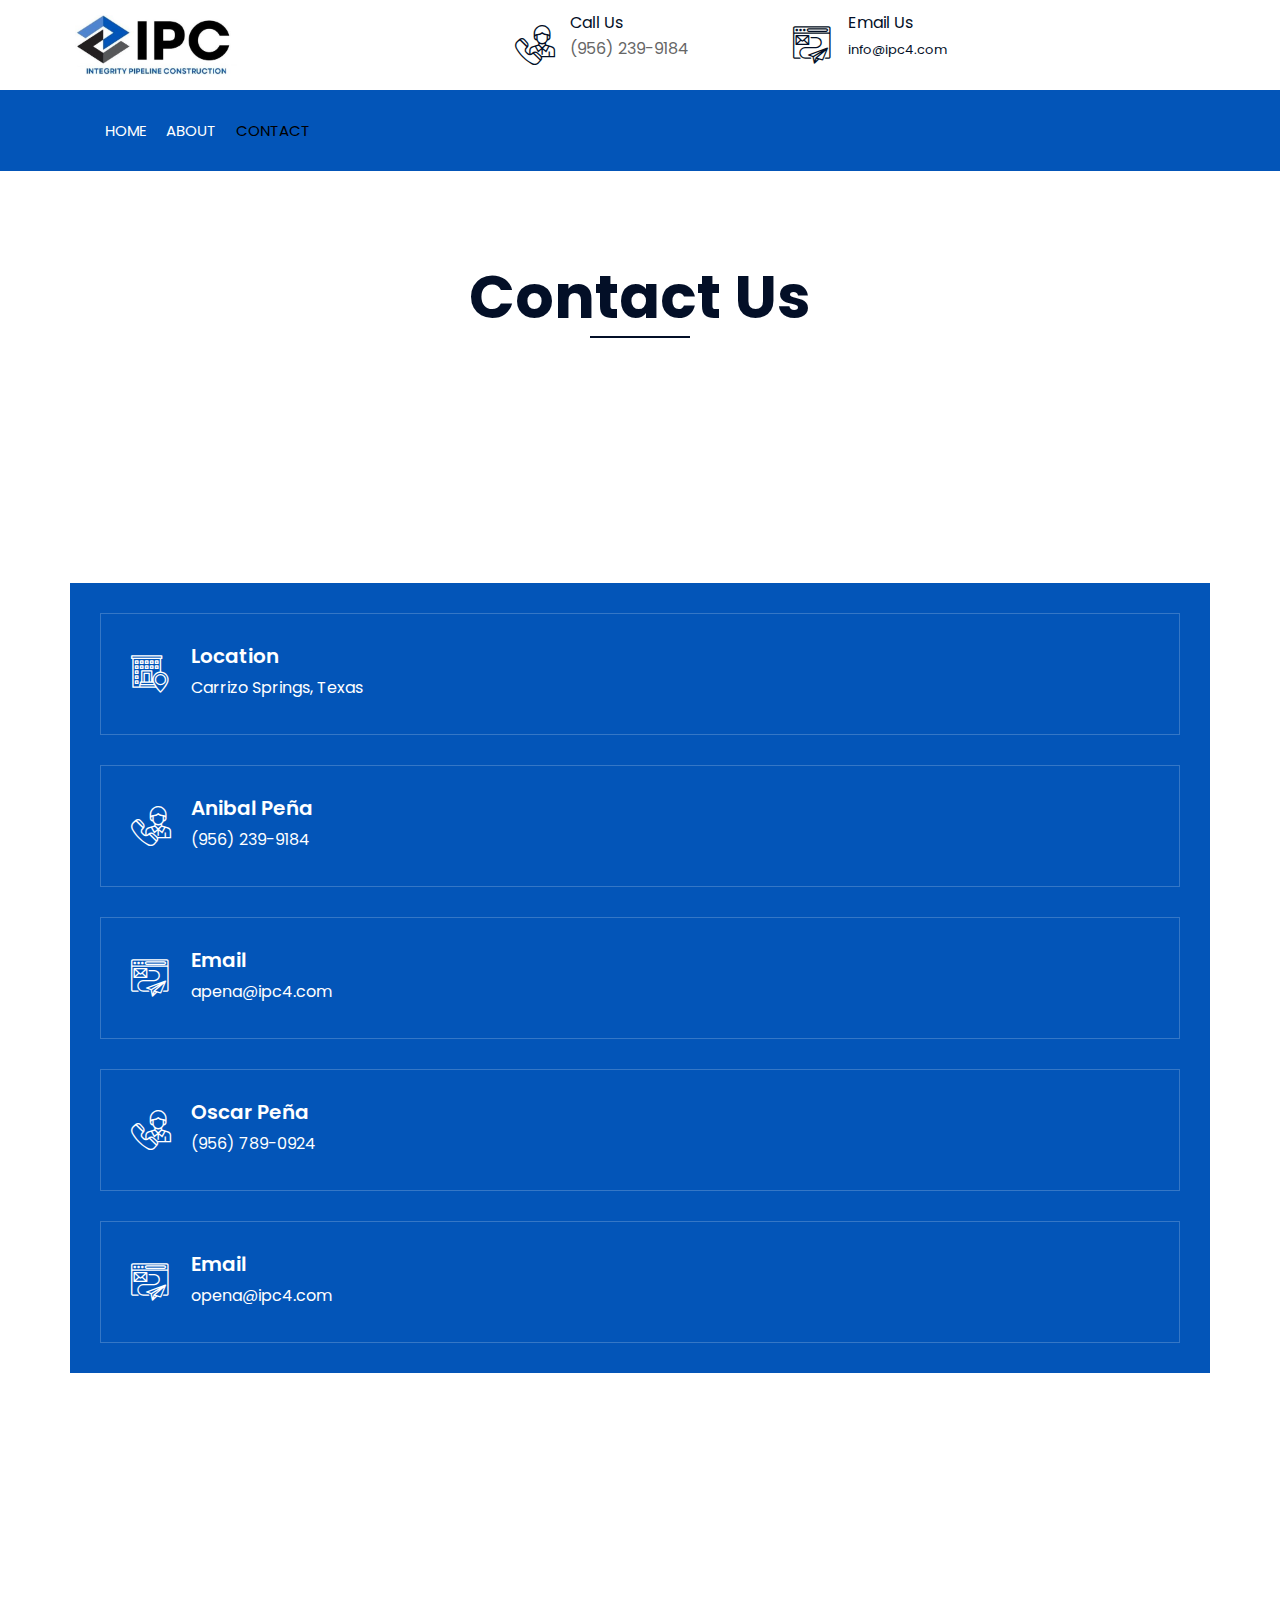
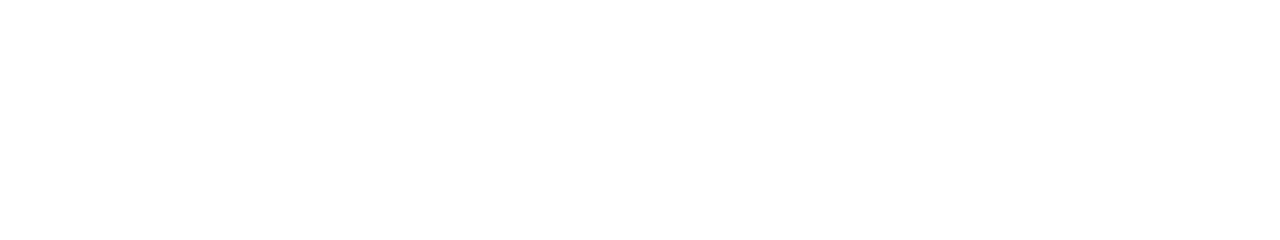
<file: contact.html>
<!DOCTYPE html>
<html lang="en">
    <head>
        <meta charset="utf-8">
        <title>Builderz - Construction Company Website Template</title>
        <meta content="width=device-width, initial-scale=1.0" name="viewport">
        <meta content="Construction Company Website Template" name="keywords">
        <meta content="Construction Company Website Template" name="description">

        <!-- Favicon -->
        <link href="img/favicon.ico" rel="icon">

        <!-- Google Font -->
        <link href="https://fonts.googleapis.com/css2?family=Poppins:wght@100;200;300;400;500;600;700;800;900&display=swap" rel="stylesheet">

        <!-- CSS Libraries -->
        <link href="https://stackpath.bootstrapcdn.com/bootstrap/4.4.1/css/bootstrap.min.css" rel="stylesheet">
        <link href="https://cdnjs.cloudflare.com/ajax/libs/font-awesome/5.10.0/css/all.min.css" rel="stylesheet">
        <link href="lib/flaticon/font/flaticon.css" rel="stylesheet"> 
        <link href="lib/animate/animate.min.css" rel="stylesheet">
        <link href="lib/owlcarousel/assets/owl.carousel.min.css" rel="stylesheet">
        <link href="lib/lightbox/css/lightbox.min.css" rel="stylesheet">
        <link href="lib/slick/slick.css" rel="stylesheet">
        <link href="lib/slick/slick-theme.css" rel="stylesheet">

        <!-- Template Stylesheet -->
        <link href="css/style.css" rel="stylesheet">
    </head>

    <body>
        <div class="wrapper">
            <!-- Top Bar Start -->
            <div class="top-bar">
                <div class="container-fluid">
                    <div class="row align-items-center">
                        <div class="col-sm-3 col-md-6 col-lg-4">
                            <div class="logo">
                                <a href="index.html">
                                    
                                     <img src="img/FullLogo.jpg" alt="Logo">
                                     
                                </a>
                            </div>
                        </div>
                        <div class="col-lg-8 col-md-7 d-none d-lg-block">
                            <div class="row">
                                <!--div class="col-4">
                                    <div class="top-bar-item">
                                        <div class="top-bar-icon">
                                            <i class="flaticon-calendar"></i>
                                        </div>
                                        <div class="top-bar-text">
                                            <h3>Opening Hour</h3>
                                            <p>Mon - Fri, 8:00 - 9:00</p>
                                        </div>
                                    </div>
                                </div-->
                                <div class="col-4">
                                    <div class="top-bar-item">
                                        <div class="top-bar-icon">
                                            <i class="flaticon-call"></i>
                                        </div>
                                        <div class="top-bar-text">
                                            <h3>Call Us</h3>
                                            <p>(956) 239-9184</p>
                                        </div>
                                    </div>
                                </div>
                                <div class="col-4">
                                    <div class="top-bar-item">
                                        <div class="top-bar-icon">
                                            <i class="flaticon-send-mail"></i>
                                        </div>
                                        <div class="top-bar-text">
                                            <h3>Email Us</h3>
                                            <p><a href="mailto:info@ipc4.com">info@ipc4.com</a></p>
                                        </div>
                                    </div>
                                </div>
                            </div>
                        </div>
                    </div>
                </div>
            </div>
            <!-- Top Bar End -->

            <!-- Nav Bar Start -->
            <div class="nav-bar">
                <div class="container-fluid">
                    <nav class="navbar navbar-expand-lg bg-dark navbar-dark">
                        <a href="#" class="navbar-brand">MENU</a>
                        <button type="button" class="navbar-toggler" data-toggle="collapse" data-target="#navbarCollapse">
                            <span class="navbar-toggler-icon"></span>
                        </button>

                        <div class="collapse navbar-collapse justify-content-between" id="navbarCollapse">
                            <div class="navbar-nav mr-auto">
                                <a href="index.html" class="nav-item nav-link ">Home</a>
                                <a href="about.html" class="nav-item nav-link">About</a>
                                <!--a href="service.html" class="nav-item nav-link">Service</a>
                                <a href="team.html" class="nav-item nav-link">Team</a>
                                <a href="portfolio.html" class="nav-item nav-link">Project</a>
                                <div class="nav-item dropdown">
                                    <a href="#" class="nav-link dropdown-toggle" data-toggle="dropdown">Pages</a>
                                    <div class="dropdown-menu">
                                        <a href="blog.html" class="dropdown-item">Blog Page</a>
                                        <a href="single.html" class="dropdown-item">Single Page</a>
                                    </div>
                                </div-->
                                <a href="contact.html" class="nav-item nav-link active">Contact</a>
                            </div>
                        </div>
                    </nav>
                </div>
            </div>
            <!-- Nav Bar End -->
            
            
            <!-- Page Header Start -->
            <div class="page-header">
                <div class="container">
                    <div class="row">
                        <div class="col-12">
                            <h2>Contact Us</h2>
                        </div>
                    </div>
                </div>
            </div>
            <!-- Page Header End -->


            <!-- Contact Start -->
            <div class="contact wow fadeInUp">
                <div class="container">
                    <div class="section-header text-center">
                    </div>
                    <div class="row">
                        <div class="col-md-12">
                            <div class="contact-info">
                                <div class="contact-item">
                                    <i class="flaticon-address"></i>
                                    <div class="contact-text">
                                        <h2>Location</h2>
                                        <p>Carrizo Springs, Texas</p>
                                    </div>
                                </div>
                                <div class="contact-item">
                                    <i class="flaticon-call"></i>
                                    <div class="contact-text">
                                        <h2>Anibal Peña</h2>
                                        <p>(956) 239-9184</p>
                                    </div>
                                </div>
                                <div class="contact-item">
                                    <i class="flaticon-send-mail"></i>
                                    <div class="contact-text">
                                        <h2>Email</h2>
                                        <p><a href="mailto:apena@ipc4.com">apena@ipc4.com</a></p>
                                    </div>
                                </div>
                                <div class="contact-item">
                                    <i class="flaticon-call"></i>
                                    <div class="contact-text">
                                        <h2>Oscar Peña</h2>
                                        <p>(956) 789-0924</p>
                                    </div>
                                </div>
                                <div class="contact-item">
                                    <i class="flaticon-send-mail"></i>
                                    <div class="contact-text">
                                        <h2>Email</h2>
                                        <p><a href="mailto:opena@ipc4.com">opena@ipc4.com</a></p>
                                    </div>
                                </div>                                
                            </div>
                        </div>
                        <div class="col-md-6">
                        </div>
                    </div>
                </div>
            </div>
            <!-- Contact End -->


            <!-- Footer Start -->
            <div class="footer wow fadeIn" data-wow-delay="0.3s">
                <div class="container">
                    <div class="row">
                        <div class="col-md-6 col-lg-3">
                            <div class="footer-contact">
                                <h2>Contact Us</h2>
                                <p><i class="fa fa-map-marker-alt"></i> Carrizo Springs,Texas</p>
                                <p><i class="fa fa-phone-alt"></i>(956) 239-9184 </p>
                                <p><i class="fa fa-envelope"></i><a href="mailto:info@ipc4.com">info@ipc4.com</a></p>
                                <div class="footer-social">
                                    <!--
                                    <a href=""><i class="fab fa-twitter"></i></a>
                                    <a href=""><i class="fab fa-facebook-f"></i></a>
                                    <a href=""><i class="fab fa-youtube"></i></a>
                                    <a href=""><i class="fab fa-instagram"></i></a>
                                    <a href=""><i class="fab fa-linkedin-in"></i></a>
                                -->
                                </div>
                            </div>
                        </div>
                        <!--div class="col-md-6 col-lg-3">
                            <div class="footer-link">
                                <h2>Services Areas</h2>
                                <a href="">Building Construction</a>
                                <a href="">House Renovation</a>
                                <a href="">Architecture Design</a>
                                <a href="">Interior Design</a>
                                <a href="">Painting</a>
                            </div>
                        </div-->
                        <div class="col-md-6 col-lg-3">
                            <div class="footer-link">
                                <h2>Useful Pages</h2>
                                <a href="index.html">Home</a>
                                <a href="about.html">About Us</a>
                                <a href="IPC Book.pdf">Download Brochure</a>
                                <!--a href="">Our Team</a>
                                <a href="">Projects</a>
                                <a href="">Testimonial</a-->
                            </div>
                        </div>
                        <!--div class="col-md-6 col-lg-3">
                            <div class="newsletter">
                                <h2>Newsletter</h2>
                                <p>
                                    Lorem ipsum dolor sit amet elit. Phasellus nec pretium mi. Curabitur facilisis ornare velit non vulpu
                                </p>
                                <div class="form">
                                    <input class="form-control" placeholder="Email here">
                                    <button class="btn">Submit</button>
                                </div>
                            </div>
                        </div-->
                    </div>
                </div>
                <!--div class="container footer-menu">
                    <div class="f-menu">
                        <a href="">Terms of use</a>
                        <a href="">Privacy policy</a>
                        <a href="">Cookies</a>
                        <a href="">Help</a>
                        <a href="">FQAs</a>
                    </div>
                </div-->
                <div class="container copyright">
                    <div class="row">
                        <div class="col-md-6">
                            <p>&copy; <a href="www.integritypipelineconstruction.com">Integrity Pipeline Construction</a>, All Right Reserved.</p>
                        </div>
                        <div class="col-md-6">
                            <p>Designed By <a href="https://htmlcodex.com">HTML Codex</a></p>
                        </div>
                    </div>
                </div>
            </div>
            <!-- Footer End -->

            <a href="#" class="back-to-top"><i class="fa fa-chevron-up"></i></a>
        </div>

        <!-- JavaScript Libraries -->
        <script src="https://code.jquery.com/jquery-3.4.1.min.js"></script>
        <script src="https://stackpath.bootstrapcdn.com/bootstrap/4.4.1/js/bootstrap.bundle.min.js"></script>
        <script src="lib/easing/easing.min.js"></script>
        <script src="lib/wow/wow.min.js"></script>
        <script src="lib/owlcarousel/owl.carousel.min.js"></script>
        <script src="lib/isotope/isotope.pkgd.min.js"></script>
        <script src="lib/lightbox/js/lightbox.min.js"></script>
        <script src="lib/waypoints/waypoints.min.js"></script>
        <script src="lib/counterup/counterup.min.js"></script>
        <script src="lib/slick/slick.min.js"></script>
        
        <!-- Contact Javascript File -->
        <script src="mail/jqBootstrapValidation.min.js"></script>
        <script src="mail/contact.js"></script>

        <!-- Template Javascript -->
        <script src="js/main.js"></script>
    </body>
</html>
</file>
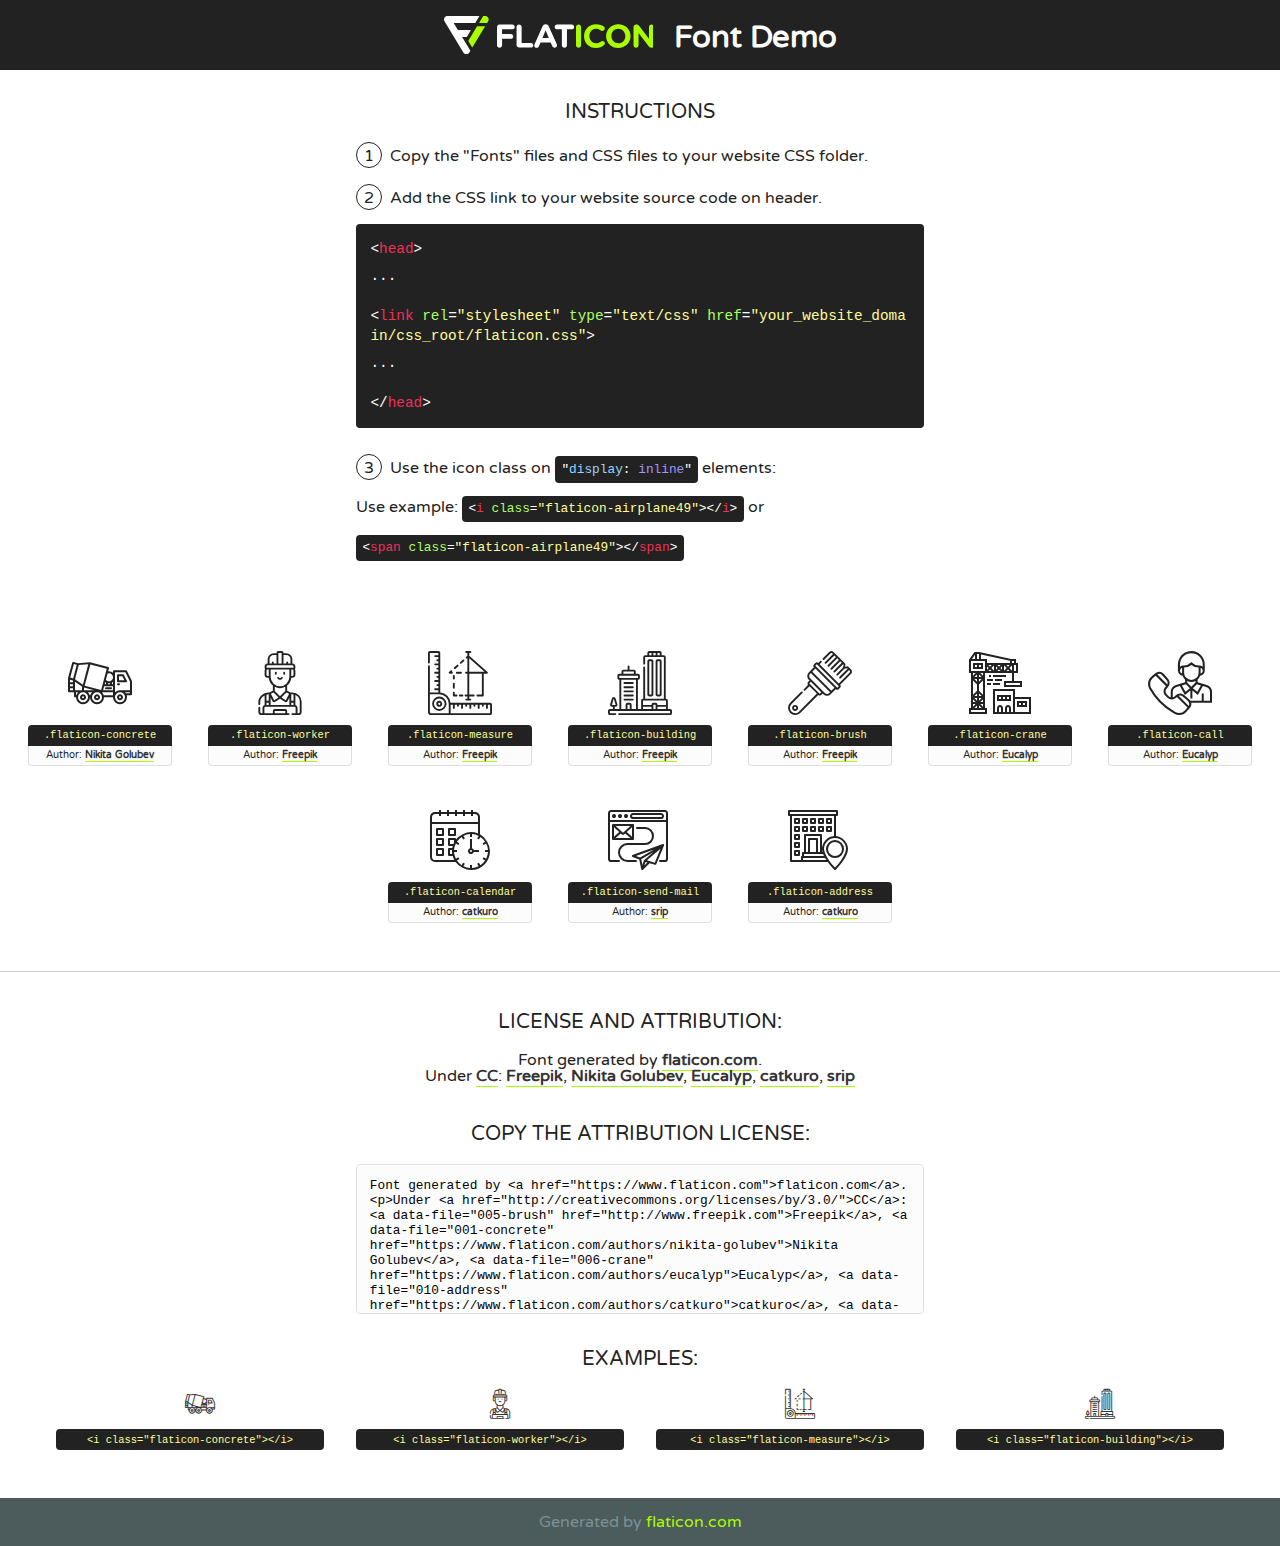
<file: lib/flaticon/font/flaticon.html>
<!DOCTYPE html>
<!--
  Flaticon icon font: Flaticon
  Creation date: 23/08/2020 07:24
-->
<html>
<!DOCTYPE html>
<html>

<head>
    <title>Flaticon WebFont</title>
    <link href="http://fonts.googleapis.com/css?family=Varela+Round" rel="stylesheet" type="text/css" />
    <link rel="stylesheet" type="text/css" href="flaticon.css">
    <meta charset="UTF-8">
    <style>
    html, body, div, span, applet, object, iframe,
    h1, h2, h3, h4, h5, h6, p, blockquote, pre,
    a, abbr, acronym, address, big, cite, code,
    del, dfn, em, img, ins, kbd, q, s, samp,
    small, strike, strong, sub, sup, tt, var,
    b, u, i, center,
    dl, dt, dd, ol, ul, li,
    fieldset, form, label, legend,
    table, caption, tbody, tfoot, thead, tr, th, td,
    article, aside, canvas, details, embed, 
    figure, figcaption, footer, header, hgroup, 
    menu, nav, output, ruby, section, summary,
    time, mark, audio, video {
        margin: 0;
        padding: 0;
        border: 0;
        font-size: 100%;
        font: inherit;
        vertical-align: baseline;
    }
    /* HTML5 display-role reset for older browsers */
    article, aside, details, figcaption, figure, 
    footer, header, hgroup, menu, nav, section {
        display: block;
    }
    body {
        line-height: 1;
    }
    ol, ul {
        list-style: none;
    }
    blockquote, q {
        quotes: none;
    }
    blockquote:before, blockquote:after,
    q:before, q:after {
        content: '';
        content: none;
    }
    table {
        border-collapse: collapse;
        border-spacing: 0;
    }
    body {
        font-family: 'Varela Round', Helvetica, Arial, sans-serif;
        font-size: 16px;
        color: #222;
    }
    a {
        color: #333;
        border-bottom: 1px solid #a9fd00;
        font-weight: bold;
        text-decoration: none;
    }
    * {
        -moz-box-sizing: border-box;
        -webkit-box-sizing: border-box;
        box-sizing: border-box;
        margin: 0;
        padding: 0;
    }
    [class^="flaticon-"]:before, [class*=" flaticon-"]:before, [class^="flaticon-"]:after, [class*=" flaticon-"]:after {
        font-family: Flaticon;
        font-size: 30px;
        font-style: normal;
        margin-left: 20px;
        color: #333;
    }
    .wrapper {
        max-width: 600px;
        margin: auto;
        padding: 0 1em;
    }
    .title {
        font-size: 1.25em;
        text-align: center;
        margin-bottom: 1em;
        text-transform: uppercase;
    }
    header {
        text-align: center;
        background-color: #222;
        color: #fff;
        padding: 1em;
    }
    header .logo {
        width: 210px;
        height: 38px;
        display: inline-block;
        vertical-align: middle;
        margin-right: 1em;
        border: none;
    }
    header strong {
        font-size: 1.95em;
        font-weight: bold;
        vertical-align: middle;
        margin-top: 5px;
        display: inline-block;
    }
    .demo {
        margin: 2em auto;
        line-height: 1.25em;
    }
    .demo ul li {
        margin-bottom: 1em;
    }
    .demo ul li .num {
        color: #222;
        border-radius: 20px;
        display: inline-block;
        width: 26px;
        padding: 3px;
        height: 26px;
        text-align: center;
        margin-right: 0.5em;
        border: 1px solid #222;
    }
    .demo ul li code {
        background-color: #222;
        border-radius: 4px;
        padding: 0.25em 0.5em;
        display: inline-block;
        color: #fff;
        font-family: Consolas,Monaco,Lucida Console,Liberation Mono,DejaVu Sans Mono,Bitstream Vera Sans Mono,Courier New, monospace;
        font-weight: lighter;
        margin-top: 1em;
        font-size: 0.8em;
        word-break: break-all;
    }
    .demo ul li code.big {
        padding: 1em;
        font-size: 0.9em;
    }
    .demo ul li code .red {
        color: #EF3159;
    }
    .demo ul li code .green {
        color: #ACFF65;
    }
    .demo ul li code .yellow {
        color: #FFFF99;
    }
    .demo ul li code .blue {
        color: #99D3FF;
    }
    .demo ul li code .purple {
        color: #A295FF;
    }
    .demo ul li code .dots {
        margin-top: 0.5em;
        display: block;
    }
    #glyphs {
        border-bottom: 1px solid #ccc;
        padding: 2em 0;
        text-align: center;
    }
    .glyph {
        display: inline-block;
        width: 9em;
        margin: 1em;
        text-align: center;
        vertical-align: top;
        background: #FFF;
    }
    .glyph .glyph-icon {
        padding: 10px;
        display: block;
        font-family:"Flaticon";
        font-size: 64px;
        line-height: 1;
    }
    .glyph .glyph-icon:before {
        font-size: 64px;
        color: #222;
        margin-left: 0;
    }
    .class-name {
        font-size: 0.65em;
        background-color: #222;
        color: #fff;
        border-radius: 4px 4px 0 0;
        padding: 0.5em;
        color: #FFFF99;
        font-family: Consolas,Monaco,Lucida Console,Liberation Mono,DejaVu Sans Mono,Bitstream Vera Sans Mono,Courier New, monospace;
    }
    .author-name {
        font-size: 0.6em;
        background-color: #fcfcfd;
        border: 1px solid #DEDEE4;
        border-top: 0;
        border-radius: 0 0 4px 4px;
        padding: 0.5em;
    }
    .class-name:last-child {
        font-size: 10px;
        color:#888;
    }
    .class-name:last-child a {
        font-size: 10px;
        color:#555;
    }
    .class-name:last-child a:hover {
        color:#a9fd00;
    }
    .glyph > input {
        display: block;
        width: 100px;
        margin: 5px auto;
        text-align: center;
        font-size: 12px;
        cursor: text;
    }
    .glyph > input.icon-input {
        font-family:"Flaticon";
        font-size: 16px;
        margin-bottom: 10px;
    }
    .attribution .title {
        margin-top: 2em;
    }
    .attribution textarea {
        background-color: #fcfcfd;
        padding: 1em;
        border: none;
        box-shadow: none;
        border: 1px solid #DEDEE4;
        border-radius: 4px;
        resize: none;
        width: 100%;
        height: 150px;
        font-size: 0.8em;
        font-family: Consolas,Monaco,Lucida Console,Liberation Mono,DejaVu Sans Mono,Bitstream Vera Sans Mono,Courier New, monospace;
        -webkit-appearance: none;
    }
    .iconsuse {
        margin: 2em auto;
        text-align: center;
        max-width: 1200px;
    }
    .iconsuse:after {
        content: '';
        display: table;
        clear: both;
    }
    .iconsuse .image {
        float: left;
        width: 25%;
        padding: 0 1em;
    }
    .iconsuse .image p {
        margin-bottom: 1em;
    }
    .iconsuse .image span {
        display: block;
        font-size: 0.65em;
        background-color: #222;
        color: #fff;
        border-radius: 4px;
        padding: 0.5em;
        color: #FFFF99;
        margin-top: 1em;
        font-family: Consolas,Monaco,Lucida Console,Liberation Mono,DejaVu Sans Mono,Bitstream Vera Sans Mono,Courier New, monospace;
    }
    #footer {
        text-align: center;
        background-color: #4C5B5C;
        color: #7c9192;
        padding: 1em;
    }
    #footer a {
        border: none;
        color: #a9fd00;
        font-weight: normal;
    }
    @media (max-width: 960px) {
        .iconsuse .image {
            width: 50%;
        }
    }
    @media (max-width: 560px) {
        .iconsuse .image {
            width: 100%;
        }
    }
    </style>
</head>

<body class="characters-off">

    <header>
        <a href="https://www.flaticon.com" target="_blank" class="logo">
            <svg version="1.1" xmlns="http://www.w3.org/2000/svg" xmlns:xlink="http://www.w3.org/1999/xlink" xmlns:a="http://ns.adobe.com/AdobeSVGViewerExtensions/3.0/" viewBox="0 0 560.875 102.036" enable-background="new 0 0 560.875 102.036" xml:space="preserve">
                <defs>
                </defs>
                <g>
                    <g class="letters">
                        <path fill="#ffffff" d="M141.596,29.675c0-3.777,2.985-6.767,6.764-6.767h34.438c3.426,0,6.15,2.728,6.15,6.15
                        c0,3.43-2.724,6.149-6.15,6.149h-27.674v13.091h23.719c3.429,0,6.151,2.724,6.151,6.15c0,3.43-2.723,6.149-6.151,6.149h-23.719
                        v17.574c0,3.773-2.986,6.761-6.764,6.761c-3.779,0-6.764-2.989-6.764-6.761V29.675z"></path>
                        <path fill="#ffffff" d="M193.844,29.149c0-3.781,2.985-6.767,6.764-6.767c3.776,0,6.763,2.985,6.763,6.767v42.957h25.039
                        c3.426,0,6.149,2.726,6.149,6.153c0,3.425-2.723,6.15-6.149,6.15h-31.802c-3.779,0-6.764-2.986-6.764-6.768V29.149z"></path>
                        <path fill="#ffffff" d="M241.891,75.71l21.438-48.407c1.492-3.341,4.215-5.357,7.906-5.357h0.792
                        c3.686,0,6.323,2.017,7.815,5.357l21.439,48.407c0.436,0.967,0.701,1.845,0.701,2.723c0,3.602-2.809,6.501-6.414,6.501
                        c-3.161,0-5.269-1.845-6.499-4.655l-4.132-9.661h-27.059l-4.301,10.102c-1.144,2.631-3.426,4.214-6.237,4.214
                        c-3.517,0-6.24-2.81-6.24-6.325C241.1,77.64,241.451,76.677,241.891,75.71z M279.932,58.666l-8.521-20.297l-8.526,20.297H279.932
                        z"></path>
                        <path fill="#ffffff" d="M314.864,35.387H301.86c-3.429,0-6.239-2.813-6.239-6.238c0-3.429,2.811-6.24,6.239-6.24h39.533
                        c3.426,0,6.237,2.811,6.237,6.24c0,3.425-2.811,6.238-6.237,6.238h-13.001v42.785c0,3.773-2.99,6.761-6.764,6.761
                        c-3.779,0-6.764-2.989-6.764-6.761V35.387z"></path>
                        <path fill="#A9FD00" d="M352.615,29.149c0-3.781,2.985-6.767,6.767-6.767c3.774,0,6.761,2.985,6.761,6.767v49.024
                        c0,3.773-2.987,6.761-6.761,6.761c-3.781,0-6.767-2.989-6.767-6.761V29.149z"></path>
                        <path fill="#A9FD00" d="M374.132,53.836v-0.179c0-17.481,13.178-31.801,32.065-31.801c9.22,0,15.459,2.458,20.557,6.238
                        c1.402,1.054,2.637,2.985,2.637,5.357c0,3.692-2.985,6.59-6.681,6.59c-1.845,0-3.071-0.702-4.044-1.319
                        c-3.776-2.813-7.729-4.393-12.562-4.393c-10.364,0-17.831,8.611-17.831,19.154v0.173c0,10.542,7.291,19.329,17.831,19.329
                        c5.715,0,9.492-1.756,13.359-4.834c1.049-0.874,2.458-1.491,4.039-1.491c3.429,0,6.325,2.813,6.325,6.236
                        c0,2.106-1.056,3.78-2.282,4.834c-5.539,4.834-12.036,7.733-21.878,7.733C387.572,85.464,374.132,71.493,374.132,53.836z"></path>
                        <path fill="#A9FD00" d="M433.009,53.836v-0.179c0-17.481,13.79-31.801,32.766-31.801c18.981,0,32.592,14.143,32.592,31.628v0.173
                        c0,17.483-13.785,31.807-32.769,31.807C446.625,85.464,433.009,71.32,433.009,53.836z M484.224,53.836v-0.179
                        c0-10.539-7.725-19.326-18.626-19.326c-10.893,0-18.449,8.611-18.449,19.154v0.173c0,10.542,7.73,19.329,18.626,19.329
                        C476.676,72.986,484.224,64.378,484.224,53.836z"></path>
                        <path fill="#A9FD00" d="M506.233,29.321c0-3.774,2.99-6.763,6.767-6.763h1.401c3.252,0,5.183,1.583,7.029,3.953l26.093,34.265
                        V29.059c0-3.692,2.99-6.677,6.681-6.677c3.683,0,6.671,2.985,6.671,6.677v48.934c0,3.78-2.987,6.765-6.764,6.765h-0.436
                        c-3.257,0-5.188-1.581-7.034-3.953l-27.056-35.492v32.944c0,3.687-2.985,6.676-6.678,6.676c-3.683,0-6.673-2.989-6.673-6.676
                        V29.321z"></path>
                    </g>
                    <g class="insignia">
                        <path fill="#ffffff" d="M48.372,56.137h12.517l11.156-18.537H37.186L25.688,18.539h57.825L94.668,0H9.271
                        C5.925,0,2.842,1.801,1.198,4.716c-1.644,2.907-1.593,6.482,0.134,9.343l50.38,83.501c1.678,2.781,4.689,4.476,7.938,4.476
                        c3.246,0,6.257-1.695,7.935-4.476l2.898-4.804L48.372,56.137z"></path>
                        <g class="i">
                            <path fill="#A9FD00" d="M93.575,18.539h0.031v0.004l21.652,0.004l2.705-4.488c1.727-2.861,1.778-6.436,0.133-9.343
                            C116.454,1.801,113.371,0,110.026,0h-5.294L93.575,18.539z"></path>
                            <polygon fill="#A9FD00" points="88.291,27.356 64.725,66.486 75.519,84.404 109.942,27.356"></polygon>
                        </g>
                    </g>
                </g>
            </svg>
        </a>
        <strong>Font Demo</strong>
    </header>


    <section class="demo wrapper">

        <p class="title">Instructions</p>

        <ul>
            <li>
                <span class="num">1</span>Copy the "Fonts" files and CSS files to your website CSS folder.
            </li>
            <li>
                <span class="num">2</span>Add the CSS link to your website source code on header.
                <code class="big">
                    &lt;<span class="red">head</span>&gt;
                    <br/><span class="dots">...</span>
                    <br/>&lt;<span class="red">link</span> <span class="green">rel</span>=<span class="yellow">"stylesheet"</span> <span class="green">type</span>=<span class="yellow">"text/css"</span> <span class="green">href</span>=<span class="yellow">"your_website_domain/css_root/flaticon.css"</span>&gt;
                    <br/><span class="dots">...</span>
                    <br/>&lt;/<span class="red">head</span>&gt;
                </code>
            </li>

            <li>
                <p>
                    <span class="num">3</span>Use the icon class on <code>"<span class="blue">display</span>:<span class="purple"> inline</span>"</code> elements:
                    <br />
                    Use example: <code>&lt;<span class="red">i</span> <span class="green">class</span>=<span class="yellow">&quot;flaticon-airplane49&quot;</span>&gt;&lt;/<span class="red">i</span>&gt;</code> or <code>&lt;<span class="red">span</span> <span class="green">class</span>=<span class="yellow">&quot;flaticon-airplane49&quot;</span>&gt;&lt;/<span class="red">span</span>&gt;</code>
            </li>
        </ul>

    </section>




   <section id="glyphs">          
    
      
        <div class="glyph"><div class="glyph-icon flaticon-concrete"></div>
            <div class="class-name">.flaticon-concrete</div>
            <div class="author-name">Author: <a data-file="001-concrete" href="https://www.flaticon.com/authors/nikita-golubev">Nikita Golubev</a> </div> 
        </div>        
        
        <div class="glyph"><div class="glyph-icon flaticon-worker"></div>
            <div class="class-name">.flaticon-worker</div>
            <div class="author-name">Author: <a data-file="002-worker" href="http://www.freepik.com">Freepik</a> </div> 
        </div>        
        
        <div class="glyph"><div class="glyph-icon flaticon-measure"></div>
            <div class="class-name">.flaticon-measure</div>
            <div class="author-name">Author: <a data-file="003-measure" href="http://www.freepik.com">Freepik</a> </div> 
        </div>        
        
        <div class="glyph"><div class="glyph-icon flaticon-building"></div>
            <div class="class-name">.flaticon-building</div>
            <div class="author-name">Author: <a data-file="004-building" href="http://www.freepik.com">Freepik</a> </div> 
        </div>        
        
        <div class="glyph"><div class="glyph-icon flaticon-brush"></div>
            <div class="class-name">.flaticon-brush</div>
            <div class="author-name">Author: <a data-file="005-brush" href="http://www.freepik.com">Freepik</a> </div> 
        </div>        
        
        <div class="glyph"><div class="glyph-icon flaticon-crane"></div>
            <div class="class-name">.flaticon-crane</div>
            <div class="author-name">Author: <a data-file="006-crane" href="https://www.flaticon.com/authors/eucalyp">Eucalyp</a> </div> 
        </div>        
        
        <div class="glyph"><div class="glyph-icon flaticon-call"></div>
            <div class="class-name">.flaticon-call</div>
            <div class="author-name">Author: <a data-file="007-call" href="https://www.flaticon.com/authors/eucalyp">Eucalyp</a> </div> 
        </div>        
        
        <div class="glyph"><div class="glyph-icon flaticon-calendar"></div>
            <div class="class-name">.flaticon-calendar</div>
            <div class="author-name">Author: <a data-file="008-calendar" href="https://www.flaticon.com/authors/catkuro">catkuro</a> </div> 
        </div>        
        
        <div class="glyph"><div class="glyph-icon flaticon-send-mail"></div>
            <div class="class-name">.flaticon-send-mail</div>
            <div class="author-name">Author: <a data-file="009-send-mail" href="https://www.flaticon.com/authors/srip">srip</a> </div> 
        </div>        
        
        <div class="glyph"><div class="glyph-icon flaticon-address"></div>
            <div class="class-name">.flaticon-address</div>
            <div class="author-name">Author: <a data-file="010-address" href="https://www.flaticon.com/authors/catkuro">catkuro</a> </div> 
        </div>        
        

    </section>



    <section class="attribution wrapper"   style="text-align:center;">

      <div class="title">License and attribution:</div><div class="attrDiv">Font generated by <a href="https://www.flaticon.com">flaticon.com</a>. <div><p>Under <a href="http://creativecommons.org/licenses/by/3.0/">CC</a>: <a data-file="005-brush" href="http://www.freepik.com">Freepik</a>, <a data-file="001-concrete" href="https://www.flaticon.com/authors/nikita-golubev">Nikita Golubev</a>, <a data-file="006-crane" href="https://www.flaticon.com/authors/eucalyp">Eucalyp</a>, <a data-file="010-address" href="https://www.flaticon.com/authors/catkuro">catkuro</a>, <a data-file="009-send-mail" href="https://www.flaticon.com/authors/srip">srip</a></p>  </div>
      </div>
      <div class="title">Copy the Attribution License:</div>

    <textarea onclick="this.focus();this.select();">Font generated by &lt;a href=&quot;https://www.flaticon.com&quot;&gt;flaticon.com&lt;/a&gt;. <p>Under <a href="http://creativecommons.org/licenses/by/3.0/">CC</a>: <a data-file="005-brush" href="http://www.freepik.com">Freepik</a>, <a data-file="001-concrete" href="https://www.flaticon.com/authors/nikita-golubev">Nikita Golubev</a>, <a data-file="006-crane" href="https://www.flaticon.com/authors/eucalyp">Eucalyp</a>, <a data-file="010-address" href="https://www.flaticon.com/authors/catkuro">catkuro</a>, <a data-file="009-send-mail" href="https://www.flaticon.com/authors/srip">srip</a></p>  
     </textarea>

    </section>

    <section class="iconsuse">

          <div class="title">Examples:</div>            
             
            <div class="image">
                <p>
                    <i class="glyph-icon flaticon-concrete"></i> 
                    <span>&lt;i class=&quot;flaticon-concrete&quot;&gt;&lt;/i&gt;</span>
                </p>
            </div>
            
            <div class="image">
                <p>
                    <i class="glyph-icon flaticon-worker"></i> 
                    <span>&lt;i class=&quot;flaticon-worker&quot;&gt;&lt;/i&gt;</span>
                </p>
            </div>
            
            <div class="image">
                <p>
                    <i class="glyph-icon flaticon-measure"></i> 
                    <span>&lt;i class=&quot;flaticon-measure&quot;&gt;&lt;/i&gt;</span>
                </p>
            </div>
            
            <div class="image">
                <p>
                    <i class="glyph-icon flaticon-building"></i> 
                    <span>&lt;i class=&quot;flaticon-building&quot;&gt;&lt;/i&gt;</span>
                </p>
            </div>
                       
        </div>
                            
    </section>

<div id="footer">
    <div>Generated by <a href="https://www.flaticon.com">flaticon.com</a>
    </div>
</div>



</body>
</html>
</file>
<file: lib/flaticon/font/flaticon.css>
/*
  	Flaticon icon font: Flaticon
  	Creation date: 23/08/2020 07:24
  	*/

@font-face {
  font-family: "Flaticon";
  src: url("./Flaticon.eot");
  src: url("./Flaticon.eot?#iefix") format("embedded-opentype"),
       url("./Flaticon.woff2") format("woff2"),
       url("./Flaticon.woff") format("woff"),
       url("./Flaticon.ttf") format("truetype"),
       url("./Flaticon.svg#Flaticon") format("svg");
  font-weight: normal;
  font-style: normal;
}

@media screen and (-webkit-min-device-pixel-ratio:0) {
  @font-face {
    font-family: "Flaticon";
    src: url("./Flaticon.svg#Flaticon") format("svg");
  }
}

[class^="flaticon-"]:before, [class*=" flaticon-"]:before,
[class^="flaticon-"]:after, [class*=" flaticon-"]:after {   
  font-family: Flaticon;
        font-size: 20px;
font-style: normal;
margin-left: 20px;
}

.flaticon-concrete:before { content: "\f100"; }
.flaticon-worker:before { content: "\f101"; }
.flaticon-measure:before { content: "\f102"; }
.flaticon-building:before { content: "\f103"; }
.flaticon-brush:before { content: "\f104"; }
.flaticon-crane:before { content: "\f105"; }
.flaticon-call:before { content: "\f106"; }
.flaticon-calendar:before { content: "\f107"; }
.flaticon-send-mail:before { content: "\f108"; }
.flaticon-address:before { content: "\f109"; }
</file>
<file: css/style.css>
/*******************************/
/********* General CSS *********/
/*******************************/
body {
    color: #666666;
    background: #dddddd;
    font-family: 'Poppins', sans-serif;
    font-weight: 400;
}

h1,
h2, 
h3, 
h4,
h5, 
h6 {
    color: #030f27;
}

a {
    color: white;
    transition: .3s;
}

a:hover,
a:active,
a:focus {
    color: white;
    outline: none;
    text-decoration: none;
}

.btn:focus {
    box-shadow: none;
}

.wrapper {
    position: relative;
    width: 100%;
    max-width: 1366px;
    margin: 0 auto;
    background: #ffffff;
}

.back-to-top {
    position: fixed;
    display: none;
    background: black;
    color: white;
    width: 44px;
    height: 44px;
    text-align: center;
    line-height: 1;
    font-size: 22px;
    right: 15px;
    bottom: 15px;
    transition: background 0.5s;
    z-index: 9;
}

.back-to-top:hover {
    color: black;
    background: white;
}

.back-to-top i {
    padding-top: 10px;
}

.btn {
    transition: .3s;
}


/**********************************/
/********** Top Bar CSS ***********/
/**********************************/
.top-bar {
    position: relative;
    height: 90px;
    background: #ffffff;
}

.top-bar .logo {
    padding: 15px 0;
    text-align: left;
    overflow: hidden;
}

.top-bar .logo h1 {
    margin: 0;
    color: #030f27;
    font-size: 60px;
    line-height: 60px;
    font-weight: 700;
}

.top-bar .logo img {
    max-width: 100%;
    max-height: 60px;
}

.top-bar .top-bar-item {
    display: flex;
    align-items: center;
    justify-content: flex-end;
}

.top-bar .top-bar-icon {
    width: 40px;
    display: flex;
    align-items: center;
    justify-content: center;
}

.top-bar .top-bar-icon [class^="flaticon-"]::before {
    margin: 0;
    color: #030f27;
    font-size: 40px;
}

.top-bar .top-bar-text {
    padding-left: 15px;
}

.top-bar .top-bar-text h3 {
    margin: 0 0 5px 0;
    color: #030f27;
    font-size: 16px;
    font-weight: 400;
}

.top-bar .top-bar-text p a {
    margin: 0;
    color: #030f27;
    font-size: 13px;
    font-weight: 400;
}

@media (min-width: 992px) {
    .top-bar {
        padding: 0 60px;
    }
}

@media (max-width: 991.98px) {
    .top-bar .logo {
        text-align: center;
    }
}


/**********************************/
/*********** Nav Bar CSS **********/
/**********************************/
.nav-bar {
    position: relative;
    background: #0355B8;
    transition: .3s;
}

.nav-bar .container-fluid {
    padding: 0;
}

.nav-bar.nav-sticky {
    position: fixed;
    top: 0;
    width: 100%;
    max-width: 1366px;
    box-shadow: 0 2px 5px rgba(0, 0, 0, .3);
    z-index: 999;
}

.nav-bar .navbar {
    height: 100%;
    background: #0355B8 !important;
}

.navbar-dark .navbar-nav .nav-link,
.navbar-dark .navbar-nav .nav-link:focus,
.navbar-dark .navbar-nav .nav-link:hover,
.navbar-dark .navbar-nav .nav-link.active {
    padding: 10px 10px 8px 10px;
    color: #ffffff;
}

.navbar-dark .navbar-nav .nav-link:hover,
.navbar-dark .navbar-nav .nav-link.active {
    color: #000000;
    transition: none;
}

.nav-bar .dropdown-menu {
    margin-top: 0;
    border: 0;
    border-radius: 0;
    background: #f8f9fa;
}

.nav-bar .btn {
    color: #ffffff;
    border: 2px solid #ffffff;
    border-radius: 0;
}

.nav-bar .btn:hover {
    color: #030f27;
    background: #000000;
    border-color: #000000;
}

@media (min-width: 992px) {
    .nav-bar {
        padding: 0 75px;
    }
    
    .nav-bar.nav-sticky {
        padding: 0;
    }
    
    .nav-bar .navbar {
        padding: 20px;
    }
    
    .nav-bar .navbar-brand {
        display: none;
    }
    
    .nav-bar a.nav-link {
        padding: 8px 15px;
        font-size: 15px;
        text-transform: uppercase;
    }
}

@media (max-width: 991.98px) {
    .nav-bar .navbar {
        padding: 15px;
    }
    
    .nav-bar a.nav-link {
        padding: 5px;
    }
    
    .nav-bar .dropdown-menu {
        box-shadow: none;
    }
    
    .nav-bar .btn {
        display: none;
    }
}


/*******************************/
/******** Carousel CSS *********/
/*******************************/
.carousel {
    position: relative;
    width: 100%;
    height: calc(100vh - 170px);
    min-height: 400px;
    margin: 0 auto;
    text-align: center;
    overflow: hidden;
}

.carousel .carousel-inner,
.carousel .carousel-item {
    position: relative;
    width: 100%;
    height: 100%;
}

.carousel .carousel-item img {
    width: 100%;
    height: 100%;
    object-fit: cover;
}

.carousel .carousel-item::after {
    position: absolute;
    content: "";
    width: 100%;
    height: 100%;
    top: 0;
    left: 0;
    background: rgba(0, 0, 0, .3);
    z-index: 1;
}

.carousel .carousel-caption {
    position: absolute;
    top: 0;
    bottom: 0;
    display: flex;
    align-items: center;
    justify-content: center;
    flex-direction: column;
    height: calc(100vh - 170px);
    min-height: 400px;
}

.carousel .carousel-caption p {
    color: #ffffff;
    font-size: 30px;
    margin-bottom: 15px;
    letter-spacing: 1px;
}

.carousel .carousel-caption h1 {
    color: #ffffff;
    font-size: 60px;
    font-weight: 700;
    margin-bottom: 35px;
}

.carousel .carousel-caption .btn {
    padding: 15px 35px;
    font-size: 18px;
    font-weight: 500;
    letter-spacing: 1px;
    text-transform: uppercase;
    color: #ffffff;
    background: transparent;
    border: 2px solid #ffffff;
    border-radius: 0;
    transition: .3s;
}

.carousel .carousel-caption .btn:hover {
    color: #030f27;
    background: #ffffff;
    border-color: #ffffff;
}

@media (max-width: 767.98px) {
    .carousel .carousel-caption h1 {
        font-size: 40px;
        font-weight: 700;
    }
    
    .carousel .carousel-caption p {
        font-size: 20px;
    }
    
    .carousel .carousel-caption .btn {
        padding: 12px 30px;
        font-size: 18px;
        font-weight: 500;
        letter-spacing: 0;
    }
}

@media (max-width: 575.98px) {
    .carousel .carousel-caption h1 {
        font-size: 30px;
        font-weight: 500;
    }
    
    .carousel .carousel-caption p {
        font-size: 16px;
    }
    
    .carousel .carousel-caption .btn {
        padding: 10px 25px;
        font-size: 16px;
        font-weight: 400;
        letter-spacing: 0;
    }
}

.carousel .animated {
    -webkit-animation-duration: 1.5s;
    animation-duration: 1.5s;
}


/*******************************/
/******* Page Header CSS *******/
/*******************************/
.page-header {
    position: relative;
    margin-bottom: 45px;
    padding: 90px 0;
    text-align: center;
    background: #ffffff;
}

.page-header h2 {
    position: relative;
    color: #030f27;
    font-size: 60px;
    font-weight: 700;
    margin-bottom: 20px;
    padding-bottom: 5px;
}

.page-header h2::after {
    position: absolute;
    content: "";
    width: 100px;
    height: 2px;
    left: calc(50% - 50px);
    bottom: 0;
    background: #030f27;
}

.page-header a {
    position: relative;
    padding: 0 12px;
    font-size: 22px;
    color: #030f27;
}

.page-header a:hover {
    color: #ffffff;
}

.page-header a::after {
    position: absolute;
    content: "/";
    width: 8px;
    height: 8px;
    top: -2px;
    right: -7px;
    text-align: center;
    color: #121518;
}

.page-header a:last-child::after {
    display: none;
}

@media (max-width: 991.98px) {
    .page-header {
        padding: 60px 0;
    }
    
    .page-header h2 {
        font-size: 45px;
    }
    
    .page-header a {
        font-size: 20px;
    }
}

@media (max-width: 767.98px) {
    .page-header {
        padding: 45px 0;
    }
    
    .page-header h2 {
        font-size: 35px;
    }
    
    .page-header a {
        font-size: 18px;
    }
}


/*******************************/
/******* Section Header ********/
/*******************************/
.section-header {
    position: relative;
    width: 100%;
    margin-bottom: 45px;
}

.section-header p {
    color: #ffffff;
    font-size: 18px;
    font-weight: 600;
    margin-bottom: 5px;
}

.section-header h2 {
    margin: 0;
    position: relative;
    font-size: 50px;
    font-weight: 700;
}

@media (max-width: 767.98px) {
    .section-header h2 {
        font-size: 30px;
    }
}


/*******************************/
/********* Feature CSS *********/
/*******************************/
.feature {
    position: relative;
    margin-bottom: 45px;
}

.feature .col-md-12 {
    background: #0355B8;
}
    
.feature .col-md-12:nth-child(2n) {
    color: #270321;
    background: #ffffff;
}

.feature .feature-item {
    min-height: 250px;
    padding: 30px;
    display: flex;
    align-items: center;
    justify-content: flex-start;
}

.feature .feature-icon {
    position: relative;
    width: 60px;
    display: flex;
    align-items: center;
    justify-content: center;
}

.feature .feature-icon::before {
    position: absolute;
    content: "";
    width: 80px;
    height: 80px;
    top: -20px;
    left: -10px;
    border: 2px dotted #ffffff;
    border-radius: 60px;
    z-index: 1;
}

.feature .feature-icon::after {
    position: absolute;
    content: "";
    width: 79px;
    height: 79px;
    top: -18px;
    left: -9px;
    background: #0355B8;
    border-radius: 60px;
    z-index: 2;
}

.feature .col-md-12:nth-child(2n) .feature-icon::after {
    background: #ffffff;
}

.feature .feature-icon [class^="flaticon-"]::before {
    position: relative;
    margin: 0;
    color: #ffffff;
    font-size: 60px;
    line-height: 60px;
    z-index: 3;
}

.feature .feature-text {
    padding-left: 30px;
}

.feature .feature-text h3 {
    margin: 0 0 10px 0;
    color: #ffffff;
    font-size: 25px;
    font-weight: 600;
}

.feature .feature-text p {
    margin: 0;
    color: #ffffff;
    font-size: 18px;
    font-weight: 400;
}

.feature .col-md-12:nth-child(2n) [class^="flaticon-"]::before,
.feature .col-md-12:nth-child(2n) h3,
.feature .col-md-12:nth-child(2n) p {
    color: #030f27;
}


/*******************************/
/********** About CSS **********/
/*******************************/
.about {
    position: relative;
    width: 100%;
    padding: 45px 0;
}

.about .section-header {
    margin-bottom: 30px;
}

.about .about-img {
    position: relative;
    height: 100%;
}

.about .about-img img {
    width: 100%;
    height: 100%;
    object-fit: cover;
}

.about .about-text p {
    font-size: 16px;
}

.about .about-text a.btn {
    position: relative;
    margin-top: 15px;
    padding: 15px 35px;
    font-size: 16px;
    font-weight: 500;
    letter-spacing: 1px;
    color: #030f27;
    border-radius: 0;
    background: #ffffff;
    transition: .3s;
}

.about .about-text a.btn:hover {
    color: #ffffff;
    background: #030f27;
}

@media (max-width: 767.98px) {
    .about .about-img {
        margin-bottom: 30px;
        height: auto;
    }
}


/*******************************/
/********** Fact CSS ***********/
/*******************************/
.fact {
    position: relative;
    width: 100%;
    padding: 45px 0;
}

.fact .col-6 {
    display: flex;
    align-items: flex-start;
}

.fact .fact-icon {
    position: relative;
    margin: 7px 15px 0 15px;
    width: 60px;
    display: flex;
    align-items: center;
    justify-content: center;
}

.fact .fact-icon [class^="flaticon-"]::before {
    margin: 0;
    font-size: 60px;
    line-height: 60px;
    background-image: linear-gradient(#ffffff, #ffffff);
    -webkit-background-clip: text;
    -webkit-text-fill-color: transparent;
}

.fact .fact-right .fact-icon [class^="flaticon-"]::before {
    background-image: linear-gradient(#ffffff, #030f27);
}

.fact .fact-left,
.fact .fact-right {
    padding-top: 60px;
    padding-bottom: 60px;
}

.fact .fact-text h2 {
    font-size: 35px;
    font-weight: 700;
}

.fact .fact-text p {
    margin: 0;
    font-size: 16px;
    font-weight: 600;
    text-transform: uppercase;
}

.fact .fact-left {
    color: #ffffff;
    background: #030f27;
}

.fact .fact-right {
    color: #030f27;
    background: #ffffff;
}

.fact .fact-left h2 {
    color: #ffffff;
}


/*******************************/
/********* pipeline CSS *********/
/*******************************/
.Gen {
    position: relative;
    width: 100%;
    padding: 45px 0 15px 0;
}

.Gen .pipeline-item {
    position: relative;
    width: 100%;
    text-align: center;
    margin-bottom: 30px;
}

.Gen .pipeline-img {
    position: relative;
    overflow: hidden;
}

.Gen .pipeline-img img {
    width: 100%;
}

.Gen .pipeline-overlay {
    position: absolute;
    width: 100%;
    height: 100%;
    top: 0px;
    left: 0;
    border:10px solid #0355B8;
    padding: 15px;
    display: flex;
    align-items: left;
    justify-content: left;
    text-align: left;
    background: rgba(249, 249, 250, 0.7);
    transition: .5s;
    opacity: 0;
}

.Gen .pipeline-item:hover .pipeline-overlay {
    opacity: 1;
}

.Gen .pipeline-overlay p {
    margin: 0;
    color: #ffffff;
}

.Gen .pipeline-text {
    display: flex;
    align-items: center;
    height: 60px;
    background: #0355B8;
    overflow: hidden;
    white-space: nowrap;
    text-overflow: ellipsis;
}

.Gen .pipeline-text h3 {
    margin: 0;
    padding: 0 15px 0 25px;
    width: 100%;
    font-size: 20px;
    font-weight: 700;
    color: #ffffff;
    text-align: left;
    overflow: hidden;
    white-space: nowrap;
    text-overflow: ellipsis;
}

.Gen .pipeline-item a.btn {
    width: 60px;
    height: 60px;
    padding: 3px 0 0 3px;
    display: flex;
    align-items: center;
    justify-content: center;
    font-size: 60px;
    line-height: 60px;
    font-weight: 100;
    color: white;
    background: #030f27;
    border-radius: 0;
    transition: .3s;
}

.Gen .pipeline-item:hover a.btn {
    color:white;
    ;
}

/*******************************/
/********* electrical CSS *********/
/*******************************/
.electrical {
    position: relative;
    width: 100%;
    padding: 45px 0 15px 0;
}

.Gen .electrical-item {
    position: relative;
    width: 100%;
    text-align: center;
    margin-bottom: 30px;
}

.Gen .electrical-img {
    position: relative;
    overflow: hidden;
}

.Gen .electrical-img img {
    width: 100%;
}

.Gen .electrical-overlay {
    position: absolute;
    width: 100%;
    height: 100%;
    top: 0px;
    left: 0;
    border:10px solid #0355B8;
    padding: 15px;
    display: flex;
    align-items: left;
    justify-content: left;
    text-align: left;
    background: rgba(249, 249, 250, 0.7);
    transition: .5s;
    opacity: 0;
}

.Gen .electrical-item:hover .electrical-overlay {
    opacity: 1;
}

.Gen .electrical-overlay p {
    margin: 0;
    color: #ffffff;
}

.Gen .electrical-text {
    display: flex;
    align-items: center;
    height: 60px;
    background: #0355B8;
    overflow: hidden;
    white-space: nowrap;
    text-overflow: ellipsis;
}

.Gen .electrical-text h3 {
    margin: 0;
    padding: 0 15px 0 25px;
    width: 100%;
    font-size: 20px;
    font-weight: 700;
    color: #ffffff;
    text-align: left;
    overflow: hidden;
    white-space: nowrap;
    text-overflow: ellipsis;
}

.mycontainer {
    width: 60%;
    margin: 2rem auto; 
}

.gallery {
    display: grid;
    grid-template-columns: repeat(6, 1fr);
    grid-template-rows: repeat(6, 5vw);
    grid-gap: 1.5rem; 
  }
  
  .gallery__img {
    width: 100%;
    height: 100%;
    object-fit: cover;
    display: block; 
    border-radius: 50%;
  }
  
  .gallery__item--1 {
    grid-column-start: 1;
    grid-column-end: 3;
    grid-row-start: 2;
    grid-row-end: 4;
  
    /** Alternative Syntax **/
    /* grid-column: 1 / span 2;  */
    /* grid-row: 1 / span 2; */
  }
  
  .gallery__item--2 {
    grid-column-start: 4;
    grid-column-end: 6;
    grid-row-start: 2;
    grid-row-end: 4;
  
    /** Alternative Syntax **/
    /* grid-column: 3 / span 2;  */
    /* grid-row: 1 / span 2; */
  }
  
  .gallery__item--3 {
    grid-column-start: 7;
    grid-column-end: 9;
    grid-row-start: 2;
    grid-row-end: 4;
  
    /** Alternative Syntax **/
    /* grid-column: 5 / span 4;
    grid-row: 1 / span 5; */
  }
  
  .gallery__item--4 {
    grid-column-start: 1;
    grid-column-end: 3;
    grid-row-start: 4;
    grid-row-end: 6;
  
    /** Alternative Syntax **/
    /* grid-column: 1 / span 4;  */
    /* grid-row: 3 / span 3; */
  }
  
  .gallery__item--5 {
    grid-column-start: 4;
    grid-column-end: 6;
    grid-row-start: 4;
    grid-row-end: 6;
  
    /** Alternative Syntax **/
    /* grid-column: 1 / span 4; */
    /* grid-row: 6 / span 3; */
  }
  
  .gallery__item--6 {
    grid-column-start: 7;
    grid-column-end: 9;
    grid-row-start: 4;
    grid-row-end: 6;
  }  

.clearboth { clear: both; }

.Gen .electrical-item a.btn {
    width: 60px;
    height: 60px;
    padding: 3px 0 0 3px;
    display: flex;
    align-items: center;
    justify-content: center;
    font-size: 60px;
    line-height: 60px;
    font-weight: 100;
    color: white;
    background: #030f27;
    border-radius: 0;
    transition: .3s;
}

.Gen .electrical-item:hover a.btn {
    color:white;
    ;
}

/*******************************/
/********** Video CSS **********/
/*******************************/
.video {
    position: relative;
    margin: 45px 0;
    height: 100%;
    min-height: 500px;
    background: linear-gradient(rgba(3, 15, 39, .9), rgba(3, 15, 39, .9)), url(../img/carousel-1.jpg);
    background-attachment: fixed;
    background-position: center;
    background-repeat: no-repeat;
    background-size: cover;
}

.video .btn-play {
    position: absolute;
    z-index: 1;
    top: 50%;
    left: 50%;
    transform: translateX(-50%) translateY(-50%);
    box-sizing: content-box;
    display: block;
    width: 32px;
    height: 44px;
    border-radius: 50%;
    border: none;
    outline: none;
    padding: 18px 20px 18px 28px;
}

.video .btn-play:before {
    content: "";
    position: absolute;
    z-index: 0;
    left: 50%;
    top: 50%;
    transform: translateX(-50%) translateY(-50%);
    display: block;
    width: 100px;
    height: 100px;
    background: #ffffff;
    border-radius: 50%;
    animation: pulse-border 1500ms ease-out infinite;
}

.video .btn-play:after {
    content: "";
    position: absolute;
    z-index: 1;
    left: 50%;
    top: 50%;
    transform: translateX(-50%) translateY(-50%);
    display: block;
    width: 100px;
    height: 100px;
    background: #ffffff;
    border-radius: 50%;
    transition: all 200ms;
}

.video .btn-play:hover:after {
    background-color: darken(#ffffff, 10%);
}

.video .btn-play img {
    position: relative;
    z-index: 3;
    max-width: 100%;
    width: auto;
    height: auto;
}

.video .btn-play span {
    display: block;
    position: relative;
    z-index: 3;
    width: 0;
    height: 0;
    border-left: 32px solid #030f27;
    border-top: 22px solid transparent;
    border-bottom: 22px solid transparent;
}

@keyframes pulse-border {
  0% {
    transform: translateX(-50%) translateY(-50%) translateZ(0) scale(1);
    opacity: 1;
  }
  100% {
    transform: translateX(-50%) translateY(-50%) translateZ(0) scale(1.5);
    opacity: 0;
  }
}

#videoModal .modal-dialog {
    position: relative;
    max-width: 800px;
    margin: 60px auto 0 auto;
}

#videoModal .modal-body {
    position: relative;
    padding: 0px;
}

#videoModal .close {
    position: absolute;
    width: 30px;
    height: 30px;
    right: 0px;
    top: -30px;
    z-index: 999;
    font-size: 30px;
    font-weight: normal;
    color: #ffffff;
    background: #000000;
    opacity: 1;
}


/*******************************/
/*********** Team CSS **********/
/*******************************/
.team {
    position: relative;
    width: 100%;
    padding: 45px 0 15px 0;
}

.team .team-item {
    position: relative;
    margin-bottom: 30px;
    overflow: hidden;
}

.team .team-img {
    position: relative;
}

.team .team-img img {
    width: 100%;
}

.team .team-text {
    position: relative;
    padding: 25px 15px;
    text-align: center;
    background: #030f27;
    transition: .5s;
}

.team .team-text h2 {
    font-size: 20px;
    font-weight: 600;
    color: #ffffff;
    transition: .5s;
}

.team .team-text p {
    margin: 0;
    color: #ffffff;
}

.team .team-item:hover .team-text {
    background: #ffffff;
}

.team .team-item:hover .team-text h2 {
    color: #030f27;
    letter-spacing: 1px;
}

.team .team-social {
    position: absolute;
    width: 100px;
    top: 0;
    left: -50px;
    display: flex;
    flex-direction: column;
    font-size: 0;
}

.team .team-social a {
    position: relative;
    left: 0;
    width: 50px;
    height: 50px;
    display: flex;
    align-items: center;
    justify-content: center;
    font-size: 18px;
    color: #ffffff;
}

.team .team-item:hover .team-social a:first-child {
    background: #00acee;
    left: 50px;
    transition: .3s 0s;
}

.team .team-item:hover .team-social a:nth-child(2) {
    background: #3b5998;
    left: 50px;
    transition: .3s .1s;
}

.team .team-item:hover .team-social a:nth-child(3) {
    background: #0e76a8;
    left: 50px;
    transition: .3s .2s;
}

.team .team-item:hover .team-social a:nth-child(4) {
    background: #3f729b;
    left: 50px;
    transition: .3s .3s;
}


/*******************************/
/*********** FAQs CSS **********/
/*******************************/
.faqs {
    position: relative;
    width: 100%;
    padding: 45px 0;
}

.faqs .row {
    position: relative;
}

.faqs .row::after {
    position: absolute;
    content: "";
    width: 1px;
    height: 100%;
    top: 0;
    left: calc(50% - .5px);
    background: #ffffff;
}

.faqs #accordion-1 {
    padding-right: 15px;
}

.faqs #accordion-2 {
    padding-left: 15px;
}

@media(max-width: 767.98px) {
    .faqs .row::after {
        display: none;
    }
    
    .faqs #accordion-1,
    .faqs #accordion-2 {
        padding: 0;
    }
    
    .faqs #accordion-2 {
        padding-top: 15px;
    }
}

.faqs .card {
    margin-bottom: 15px;
    border: none;
    border-radius: 0;
}

.faqs .card:last-child {
    margin-bottom: 0;
}

.faqs .card-header {
    padding: 0;
    border: none;
    background: #ffffff;
}

.faqs .card-header a {
    display: block;
    padding: 10px 25px;
    width: 100%;
    color: #121518;
    font-size: 16px;
    line-height: 40px;
    border: 1px solid rgba(0, 0, 0, .1);
    transition: .5s;
}

.faqs .card-header [data-toggle="collapse"][aria-expanded="true"] {
    background: #ffffff;
}

.faqs .card-header [data-toggle="collapse"]:after {
    font-family: 'font Awesome 5 Free';
    content: "\f067";
    float: right;
    color: #ffffff;
    font-size: 12px;
    font-weight: 900;
    transition: .5s;
}

.faqs .card-header [data-toggle="collapse"][aria-expanded="true"]:after {
    font-family: 'font Awesome 5 Free';
    content: "\f068";
    float: right;
    color: #030f27;
    font-size: 12px;
    font-weight: 900;
    transition: .5s;
}

.faqs .card-body {
    padding: 20px 25px;
    font-size: 16px;
    background: #ffffff;
    border: 1px solid rgba(0, 0, 0, .1);
    border-top: none;
}


/*******************************/
/******* Testimonial CSS *******/
/*******************************/
.testimonial {
    position: relative;
    margin: 45px 0;
    padding: 90px 0;
    text-align: center;
    background: linear-gradient(rgba(3, 15, 39, .9), rgba(3, 15, 39, .9)), url(../img/carousel-1.jpg);
    background-attachment: fixed;
    background-position: center;
    background-repeat: no-repeat;
    background-size: cover;
}

.testimonial .container {
    max-width: 760px;
}

.about-page .testimonial {
    padding-bottom: 90px;
}

.testimonial .testimonial-slider-nav {
    position: relative;
    width: 300px;
    margin: 0 auto;
}

.testimonial .testimonial-slider-nav .slick-slide {
    position: relative;
    opacity: 0;
    transition: .5s;
}

.testimonial .testimonial-slider-nav .slick-active {
    opacity: 1;
    transform: scale(1.3);
}

.testimonial .testimonial-slider-nav .slick-center {
    transform: scale(1.8);
    z-index: 1;
}

.testimonial .testimonial-slider-nav .slick-slide img {
    position: relative;
    display: block;
    margin-top: 37px;
    width: 100%;
    height: auto;
    border-radius: 100px;
}

.testimonial .testimonial-slider {
    position: relative;
    margin-top: 15px;
    padding-top: 50px;
}

.testimonial .testimonial-slider::before {
    position: absolute;
    content: "";
    width: 60px;
    height: 50px;
    top: 0;
    left: calc(50% - 30px);
    background: url(../img/quote.png) top center no-repeat;
}

.testimonial .testimonial-slider h3 {
    color: #ffffff;
    font-size: 22px;
    font-weight: 700;
}

.testimonial .testimonial-slider h4 {
    font-size: 14px;
    font-weight: 300;
    color: #ffffff;
    font-style: italic;
    margin-bottom: 10px;
}

.testimonial .testimonial-slider p {
    color: #ffffff;
    font-size: 16px;
    font-weight: 300;
    margin: 0;
}


/*******************************/
/*********** Blog CSS **********/
/*******************************/
.blog {
    position: relative;
    width: 100%;
    padding: 45px 0 15px 0;
}

.blog .blog-item {
    position: relative;
    width: 100%;
    text-align: center;
    margin-bottom: 30px;
}

.blog .blog-img {
    position: relative;
    overflow: hidden;
}

.blog .blog-img img {
    width: 100%;
}

.blog .blog-title {
    display: flex;
    align-items: center;
    height: 60px;
    background: #030f27;
    overflow: hidden;
    white-space: nowrap;
    text-overflow: ellipsis;
}

.blog .blog-title h3 {
    margin: 0;
    padding: 0 15px 0 25px;
    width: calc(100% - 60px);
    font-size: 18px;
    font-weight: 700;
    color: #ffffff;
    text-align: left;
    overflow: hidden;
    white-space: nowrap;
    text-overflow: ellipsis;
}

.blog .blog-title a.btn {
    width: 60px;
    height: 60px;
    padding: 3px 0 0 3px;
    display: flex;
    align-items: center;
    justify-content: center;
    font-size: 60px;
    line-height: 60px;
    font-weight: 100;
    color: #030f27;
    background: #ffffff;
    border-radius: 0;
    transition: .3s;
}

.blog .blog-item:hover a.btn {
    color: #ffffff;
}

.blog .blog-meta {
    position: relative;
    padding: 25px 0 10px 0;
    background: #f3f6ff;
}

.blog .blog-meta::after {
    position: absolute;
    content: "";
    width: 100px;
    height: 1px;
    left: calc(50% - 50px);
    bottom: 0;
    background: #ffffff;
}

.blog .blog-meta p {
    display: inline-block;
    margin: 0;
    padding: 0 3px;
    font-size: 14px;
    font-weight: 300;
    font-style: italic;
    color: #666666;
}

.blog .blog-meta p a {
    margin-left: 5px;
    font-style: normal;
}

.blog .blog-text {
    padding: 10px 25px 25px 25px;
    background: #f3f6ff;
}

.blog .blog-text p {
    margin: 0;
    font-size: 16px;
}

.blog .pagination .page-link {
    color: #030f27;
    border-radius: 0;
    border-color: #ffffff;
}

.blog .pagination .page-link:hover,
.blog .pagination .page-item.active .page-link {
    color: #ffffff;
    background: #030f27;
}

.blog .pagination .disabled .page-link {
    color: #999999;
}


/*******************************/
/******* Single Post CSS *******/
/*******************************/
.single {
    position: relative;
    padding: 45px 0;
}

.single .single-content {
    position: relative;
    margin-bottom: 30px;
    overflow: hidden;
}

.single .single-content img {
    margin-bottom: 20px;
    width: 100%;
}

.single .single-tags {
    margin: -5px -5px 41px -5px;
    font-size: 0;
}

.single .single-tags a {
    margin: 5px;
    display: inline-block;
    padding: 7px 15px;
    font-size: 14px;
    font-weight: 400;
    color: #666666;
    border: 1px solid #dddddd;
}

.single .single-tags a:hover {
    color: #ffffff;
    background: #030f27;
}

.single .single-bio {
    margin-bottom: 45px;
    padding: 30px;
    background: #f3f6ff;
    display: flex;
}

.single .single-bio-img {
    width: 100%;
    max-width: 100px;
}

.single .single-bio-img img {
    width: 100%;
}

.single .single-bio-text {
    padding-left: 30px;
}

.single .single-bio-text h3 {
    font-size: 20px;
    font-weight: 700;
}

.single .single-bio-text p {
    margin: 0;
}

.single .single-related {
    margin-bottom: 45px;
}

.single .single-related h2 {
    font-size: 30px;
    font-weight: 700;
    margin-bottom: 25px;
}

.single .related-slider {
    position: relative;
    margin: 0 -15px;
    width: calc(100% + 30px);
}

.single .related-slider .post-item {
    margin: 0 15px;
}

.single .post-item {
    display: flex;
    align-items: center;
    margin-bottom: 15px;
}

.single .post-item .post-img {
    width: 100%;
    max-width: 80px;
}

.single .post-item .post-img img {
    width: 100%;
}

.single .post-item .post-text {
    padding-left: 15px;
}

.single .post-item .post-text a {
    font-size: 16px;
    font-weight: 400;
}

.single .post-item .post-meta {
    display: flex;
    margin-top: 8px;
}

.single .post-item .post-meta p {
    display: inline-block;
    margin: 0;
    padding: 0 3px;
    font-size: 14px;
    font-weight: 300;
    font-style: italic;
}

.single .post-item .post-meta p a {
    margin-left: 5px;
    font-size: 14px;
    font-weight: 300;
    font-style: normal;
}

.single .related-slider .owl-nav {
    position: absolute;
    width: 90px;
    top: -55px;
    right: 15px;
    display: flex;
}

.single .related-slider .owl-nav .owl-prev,
.single .related-slider .owl-nav .owl-next {
    margin-left: 15px;
    width: 30px;
    height: 30px;
    display: flex;
    align-items: center;
    justify-content: center;
    color: #030f27;
    background: #ffffff;
    font-size: 16px;
    transition: .3s;
}

.single .related-slider .owl-nav .owl-prev:hover,
.single .related-slider .owl-nav .owl-next:hover {
    color: #ffffff;
    background: #030f27;
}

.single .single-comment {
    position: relative;
    margin-bottom: 45px;
}

.single .single-comment h2 {
    font-size: 30px;
    font-weight: 700;
    margin-bottom: 25px;
}

.single .comment-list {
    list-style: none;
    padding: 0;
}

.single .comment-child {
    list-style: none;
}

.single .comment-body {
    display: flex;
    margin-bottom: 30px;
}

.single .comment-img {
    width: 60px;
}

.single .comment-img img {
    width: 100%;
}

.single .comment-text {
    padding-left: 15px;
    width: calc(100% - 60px);
}

.single .comment-text h3 {
    font-size: 18px;
    font-weight: 600;
    margin-bottom: 3px;
}

.single .comment-text span {
    display: block;
    font-size: 14px;
    font-weight: 300;
    margin-bottom: 5px;
}

.single .comment-text .btn {
    padding: 3px 10px;
    font-size: 14px;
    color: #030f27;
    background: #dddddd;
    border-radius: 0;
}

.single .comment-text .btn:hover {
    background: #ffffff;
}

.single .comment-form {
    position: relative;
}

.single .comment-form h2 {
    font-size: 30px;
    font-weight: 700;
    margin-bottom: 25px;
}

.single .comment-form form {
    padding: 30px;
    background: #f3f6ff;
}

.single .comment-form form .form-group:last-child {
    margin: 0;
}

.single .comment-form input,
.single .comment-form textarea {
    border-radius: 0;
}

.single .comment-form .btn {
    padding: 15px 30px;
    color: #030f27;
    background: #ffffff;
}

.single .comment-form .btn:hover {
    color: #ffffff;
    background: #030f27;
}


/**********************************/
/*********** Sidebar CSS **********/
/**********************************/
.sidebar {
    position: relative;
    width: 100%;
}

@media(max-width: 991.98px) {
    .sidebar {
        margin-top: 45px;
    }
}

.sidebar .sidebar-widget {
    position: relative;
    margin-bottom: 45px;
}

.sidebar .sidebar-widget .widget-title {
    position: relative;
    margin-bottom: 30px;
    padding-bottom: 5px;
    font-size: 30px;
    font-weight: 700;
}

.sidebar .sidebar-widget .widget-title::after {
    position: absolute;
    content: "";
    width: 60px;
    height: 2px;
    bottom: 0;
    left: 0;
    background: #ffffff;
}

.sidebar .sidebar-widget .search-widget {
    position: relative;
}

.sidebar .search-widget input {
    height: 50px;
    border: 1px solid #dddddd;
    border-radius: 0;
}

.sidebar .search-widget input:focus {
    box-shadow: none;
}

.sidebar .search-widget .btn {
    position: absolute;
    top: 6px;
    right: 15px;
    height: 40px;
    padding: 0;
    font-size: 25px;
    color: #ffffff;
    background: none;
    border-radius: 0;
    border: none;
    transition: .3s;
}

.sidebar .search-widget .btn:hover {
    color: #030f27;
}

.sidebar .sidebar-widget .recent-post {
    position: relative;
}

.sidebar .sidebar-widget .tab-post {
    position: relative;
}

.sidebar .tab-post .nav.nav-pills .nav-link {
    color: #ffffff;
    background: #030f27;
    border-radius: 0;
}

.sidebar .tab-post .nav.nav-pills .nav-link:hover,
.sidebar .tab-post .nav.nav-pills .nav-link.active {
    color: #030f27;
    background: #ffffff;
}

.sidebar .tab-post .tab-content {
    padding: 15px 0 0 0;
    background: transparent;
}

.sidebar .tab-post .tab-content .container {
    padding: 0;
}

.sidebar .sidebar-widget .category-widget {
    position: relative;
}

.sidebar .category-widget ul {
    margin: 0;
    padding: 0;
    list-style: none;
}

.sidebar .category-widget ul li {
    margin: 0 0 12px 22px; 
}

.sidebar .category-widget ul li:last-child {
    margin-bottom: 0; 
}

.sidebar .category-widget ul li a {
    display: inline-block;
    line-height: 23px;
}

.sidebar .category-widget ul li::before {
    position: absolute;
    content: '\f105';
    font-family: 'Font Awesome 5 Free';
    font-weight: 900;
    color: #ffffff;
    left: 1px;
}

.sidebar .category-widget ul li span {
    display: inline-block;
    float: right;
}

.sidebar .sidebar-widget .tag-widget {
    position: relative;
    margin: -5px -5px;
}

.single .tag-widget a {
    margin: 5px;
    display: inline-block;
    padding: 7px 15px;
    font-size: 14px;
    font-weight: 400;
    color: #666666;
    border: 1px solid #dddddd;
}

.single .tag-widget a:hover {
    color: #ffffff;
    background: #030f27;
}

.sidebar .image-widget {
    display: block;
    width: 100%;
    overflow: hidden;
}

.sidebar .image-widget img {
    max-width: 100%;
    transition: .3s;
}

.sidebar .image-widget img:hover {
    transform: scale(1.1);
}


/*******************************/
/******** Portfolio CSS ********/
/*******************************/
.portfolio {
    position: relative;
    padding: 45px 0;
}

.portfolio #portfolio-flters {
    padding: 0;
    margin: -15px 0 25px 0;
    list-style: none;
    font-size: 0;
    text-align: center;
}

.portfolio #portfolio-flters li,
.portfolio .load-more .btn {
    cursor: pointer;
    display: inline-block;
    margin: 5px;
    padding: 8px 15px;
    color: #030f27;
    font-size: 14px;
    font-weight: 500;
    text-transform: uppercase;
    border-radius: 0;
    background: #ffffff;
    border: none;
    transition: .3s;
}

.portfolio #portfolio-flters li:hover,
.portfolio #portfolio-flters li.filter-active {
    background: #030f27;
    color: #ffffff;
}

.portfolio .load-more {
    text-align: center;
}

.portfolio .load-more .btn {
    padding: 15px 35px;
    font-size: 16px;
    transition: .3s;
}

.portfolio .load-more .btn:hover {
    color: #ffffff;
    background: #030f27;
}

.portfolio .portfolio-warp {
    position: relative;
    width: 100%;
    text-align: center;
    margin-bottom: 30px;
}

.portfolio .portfolio-img {
    position: relative;
    overflow: hidden;
}

.portfolio .portfolio-img img {
    width: 100%;
    transition: .3s;
}

.portfolio .portfolio-item:hover img {
    transform: scale(1.1);
}

.portfolio .portfolio-overlay {
    position: absolute;
    width: 100%;
    height: 100%;
    top: 0;
    left: 0;
    padding: 30px;
    display: flex;
    align-items: center;
    justify-content: center;
    background: rgba(3, 15, 39, .7);
    transition: .5s;
    opacity: 0;
}

.portfolio .portfolio-warp:hover .portfolio-overlay {
    opacity: 1;
}

.portfolio .portfolio-overlay p {
    margin: 0;
    color: #ffffff;
}

.portfolio .portfolio-text {
    display: flex;
    align-items: center;
    height: 60px;
    background: #030f27;
    overflow: hidden;
    white-space: nowrap;
    text-overflow: ellipsis;
}

.portfolio .portfolio-text h3 {
    margin: 0;
    padding: 0 15px 0 25px;
    width: calc(100% - 60px);
    font-size: 20px;
    font-weight: 700;
    color: #ffffff;
    text-align: center;
    overflow: hidden;
    white-space: nowrap;
    text-overflow: ellipsis;
}

.portfolio .portfolio-warp a.btn {
    width: 60px;
    height: 60px;
    padding: 3px 0 0 3px;
    display: flex;
    align-items: center;
    justify-content: center;
    font-size: 60px;
    line-height: 60px;
    font-weight: 100;
    color: #030f27;
    background: #ffffff;
    border-radius: 0;
    transition: .3s;
}

.portfolio .portfolio-warp:hover a.btn {
    color: #ffffff;
    background: #ffffff;
}


/*******************************/
/********* Contact CSS *********/
/*******************************/
.contact {
    position: relative;
    width: 100%;
    padding: 45px 0;
}

.contact .col-md-12 {
    padding-top: 30px;
    padding-bottom: 30px;
}

.contact .col-md-12:first-child {
    background: #0355B8;
}

.contact .col-md-12:last-child {
    background: #ffffff;
}

.contact .contact-info {
    position: relaabtive;
    width: 100%;
    padding: 0 15px;
}

.contact .contact-item {
    position: relative;
    margin-bottom: 30px;
    padding: 30px;
    display: flex;
    align-items: flex-start;
    flex-direction: row;
    border: 1px solid rgba(256, 256, 256, .2);
}

.contact .contact-item [class^="flaticon-"]::before {
    margin: 0;
    color: #ffffff;
    font-size: 40px;
}

.contact .contact-text {
    position: relative;
    width: auto;
    padding-left: 20px;
}

.contact .contact-text h2 {
    color: #ffffff;
    font-size: 20px;
    font-weight: 600;
}

.contact .contact-text p {
    margin: 0;
    color: #ffffff;
    font-size: 16px;
}

.contact .contact-item:last-child {
    margin-bottom: 0;
}

.contact .contact-form {
    position: relative;
    padding: 0 15px;
}

.contact .contact-form input {
    color: #ffffff;
    height: 40px;
    border-radius: 0;
    border-width: 1px;
    border-color: rgba(256, 256, 256, .4);
    background: transparent;
}

.contact .contact-form textarea {
    color: #ffffff;
    height: 185px;
    border-radius: 0;
    border-width: 1px;
    border-color: rgba(256, 256, 256, .4);
    background: transparent;
}

.contact .contact-form input:focus,
.contact .contact-form textarea {
    box-shadow: none;
}

.contact .contact-form .form-control::placeholder {
  color: #ffffff;
  opacity: 1;
}

.contact .contact-form .form-control::-ms-input-placeholder {
  color: #ffffff;
}

.contact .contact-form .form-control::-ms-input-placeholder {
  color: #ffffff;
}

.contact .contact-form .btn {
    padding: 16px 30px;
    font-size: 16px;
    font-weight: 600;
    color: #ffffff;
    background: #030f27;
    border: none;
    border-radius: 0;
    transition: .3s;
}

.contact .contact-form .btn:hover {
    color: #030f27;
    background: black;
}

.contact .help-block ul {
    margin: 0;
    padding: 0;
    list-style-type: none;
}


/*******************************/
/********* Footer CSS **********/
/*******************************/
.footer {
    position: relative;
    margin-top: 45px;
    padding-top: 90px;
    background: #0355B8;
    color: #ffffff;
}

.footer .footer-contact,
.footer .footer-link,
.footer .newsletter {
    position: relative;
    margin-bottom: 45px;
}

.footer h2 {
    position: relative;
    margin-bottom: 20px;
    padding-bottom: 10px;
    font-size: 20px;
    font-weight: 600;
    color: white;
}

.footer h2::after {
    position: absolute;
    content: "";
    width: 60px;
    height: 2px;
    left: 0;
    bottom: 0;
    background: #ffffff;
}

.footer .footer-link a {
    display: block;
    margin-bottom: 10px;
    color: #ffffff;
    transition: .3s;
}

.footer .footer-link a::before {
    position: relative;
    content: "\f105";
    font-family: "Font Awesome 5 Free";
    font-weight: 900;
    margin-right: 10px;
}

.footer .footer-link a:hover {
    color: #ffffff;
    letter-spacing: 1px;
}

.footer .footer-contact p i {
    width: 25px;
}

.footer .footer-social {
    position: relative;
    margin-top: 20px;
}

.footer .footer-social a {
    display: inline-block;
    width: 40px;
    height: 40px;
    padding: 7px 0;
    text-align: center;
    border: 1px solid rgba(256, 256, 256, .3);
    border-radius: 60px;
    transition: .3s;
}

.footer .footer-social a i {
    font-size: 15px;
    color: #ffffff;
}

.footer .footer-social a:hover {
    background: #ffffff;
    border-color: #ffffff;
}

.footer .footer-social a:hover i {
    color: #030f27;
}

.footer .newsletter .form {
    position: relative;
    max-width: 400px;
    margin: 0 auto;
}

.footer .newsletter input {
    height: 50px;
    border: 2px solid #121518;
    border-radius: 0;
}

.footer .newsletter .btn {
    position: absolute;
    top: 5px;
    right: 5px;
    height: 40px;
    padding: 8px 10px;
    font-size: 14px;
    font-weight: 500;
    text-transform: uppercase;
    color: #ffffff;
    background: #121518;
    border-radius: 0;
    border: 2px solid #ffffff;
    transition: .3s;
}

.footer .newsletter .btn:hover {
    color: #121518;
    background: #ffffff;
}

.footer .footer-menu .f-menu {
    position: relative;
    padding: 15px 0;
    font-size: 0;
    text-align: center;
    border-top: 1px solid rgba(256, 256, 256, .1);
    border-bottom: 1px solid rgba(256, 256, 256, .1);
}

.footer .footer-menu .f-menu a {
    color: #ffffff;
    font-size: 16px;
    margin-right: 15px;
    padding-right: 15px;
    border-right: 1px solid rgba(255, 255, 255, .1);
}

.footer .footer-menu .f-menu a:hover {
    color: #ffffff;
}

.footer .footer-menu .f-menu a:last-child {
    margin-right: 0;
    padding-right: 0;
    border-right: none;
}


.footer .copyright {
    padding: 30px 15px;
}

.footer .copyright p {
    margin: 0;
    color: #ffffff;
}

.footer .copyright .col-md-6:last-child p {
    text-align: right;
}

.footer .copyright p a {
    color: #ffffff;
    font-weight: 500;
    letter-spacing: 1px;
}

.footer .copyright p a:hover {
    color: #ffffff;
}

@media (max-width: 768px) {
    .footer .copyright p,
    .footer .copyright .col-md-6:last-child p {
        margin: 5px 0;
        text-align: center;
    }
}
</file>
